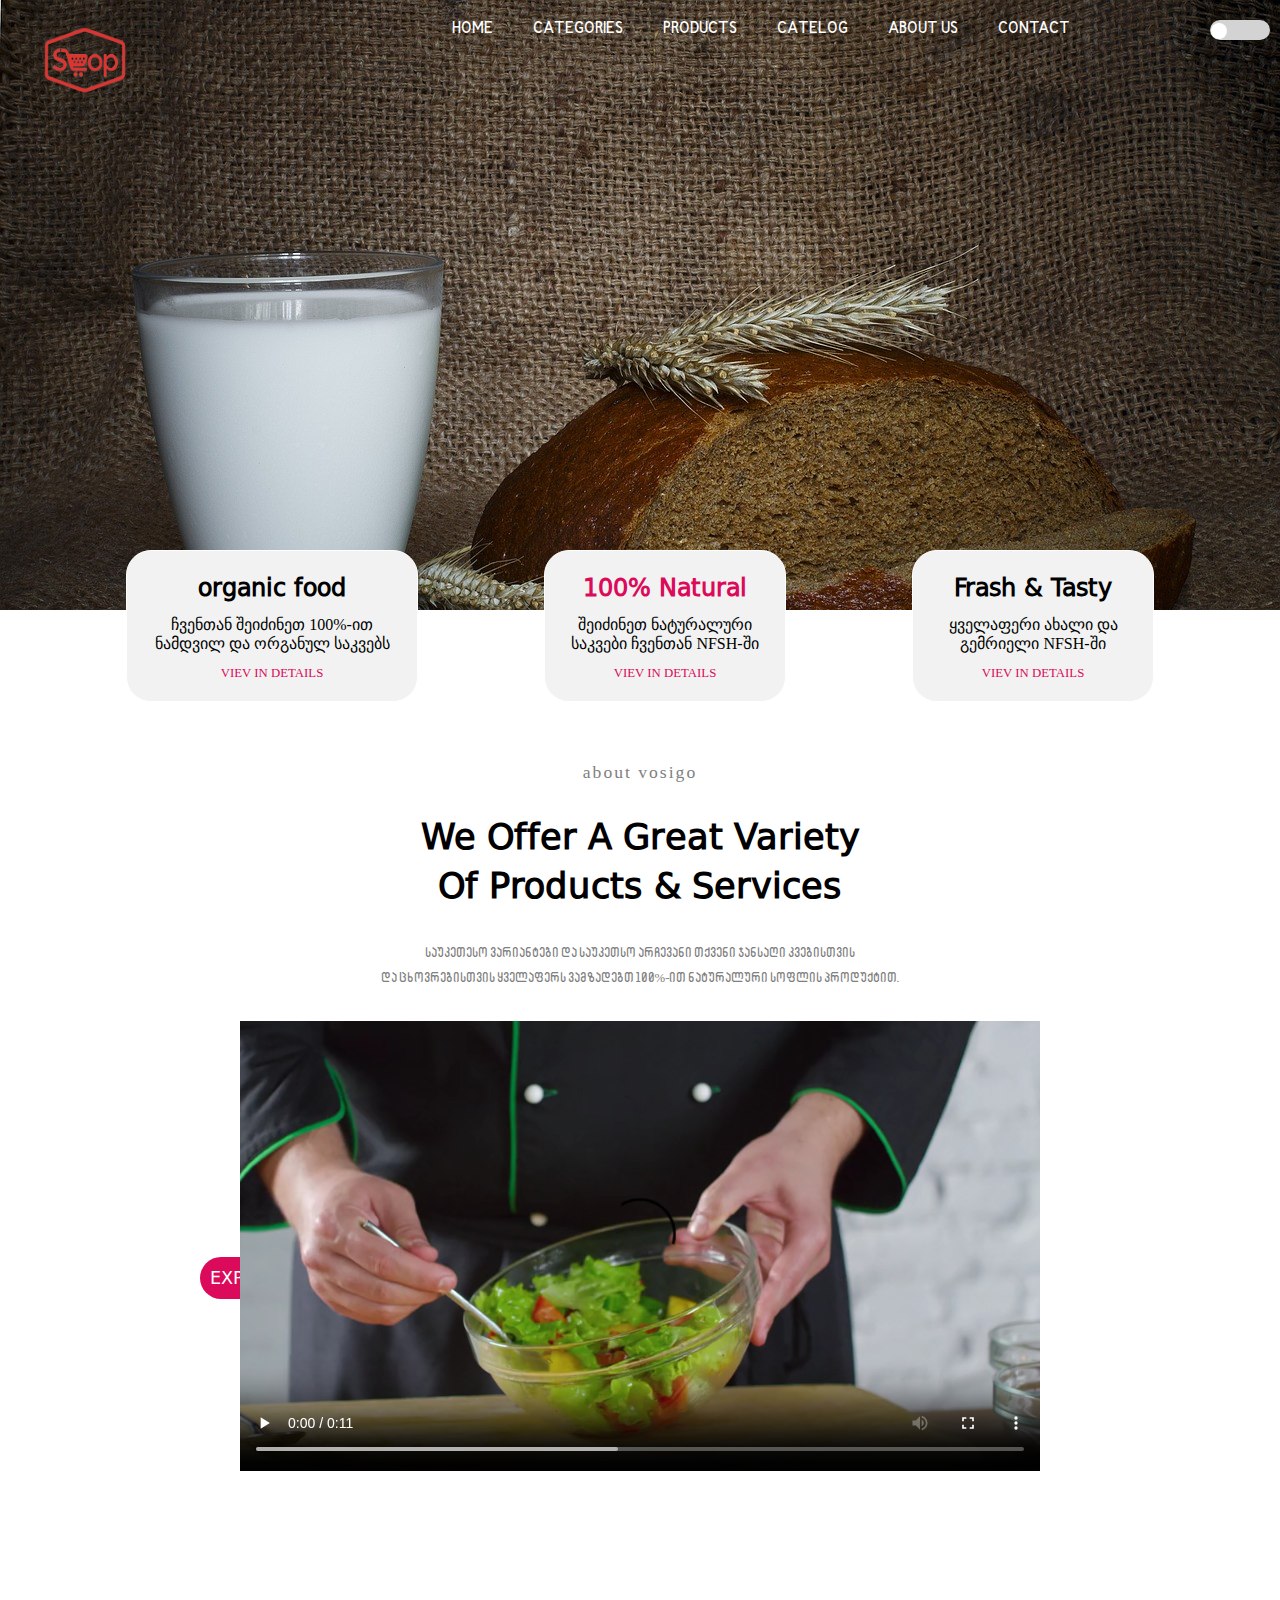
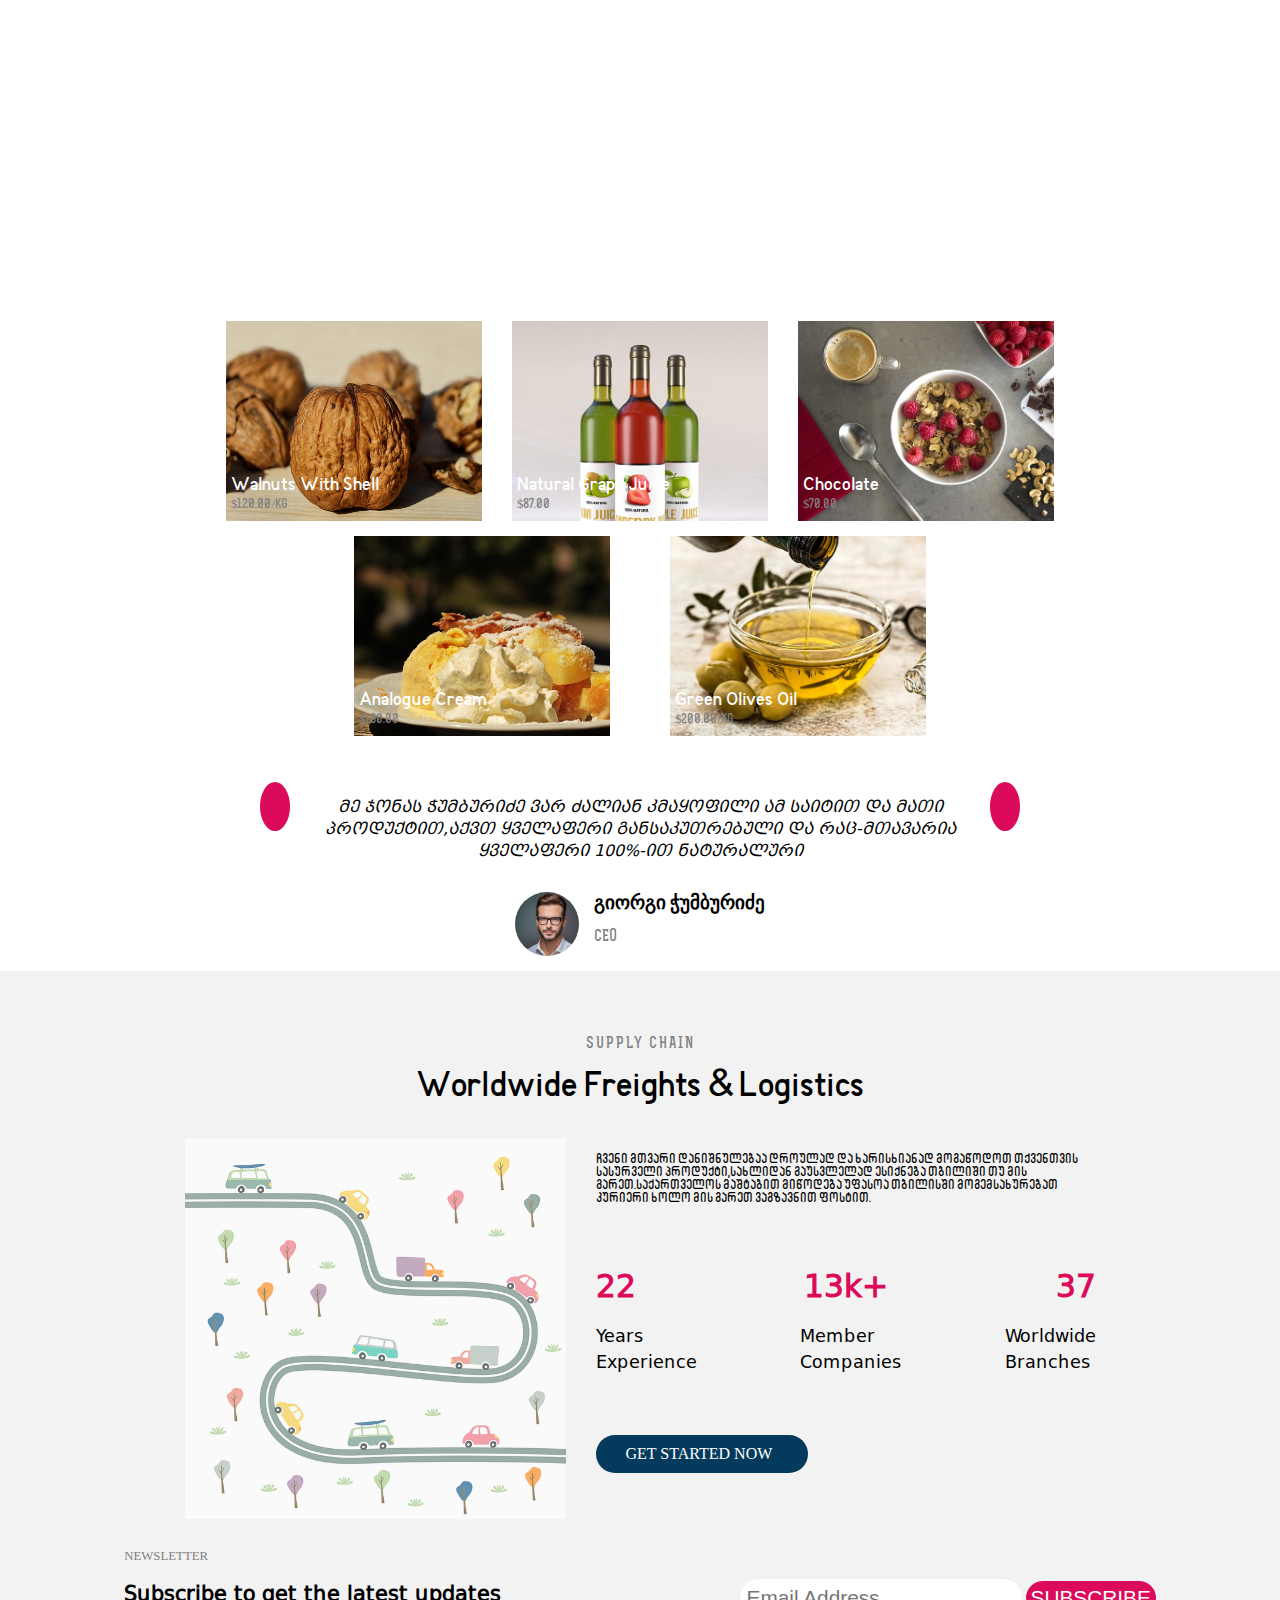
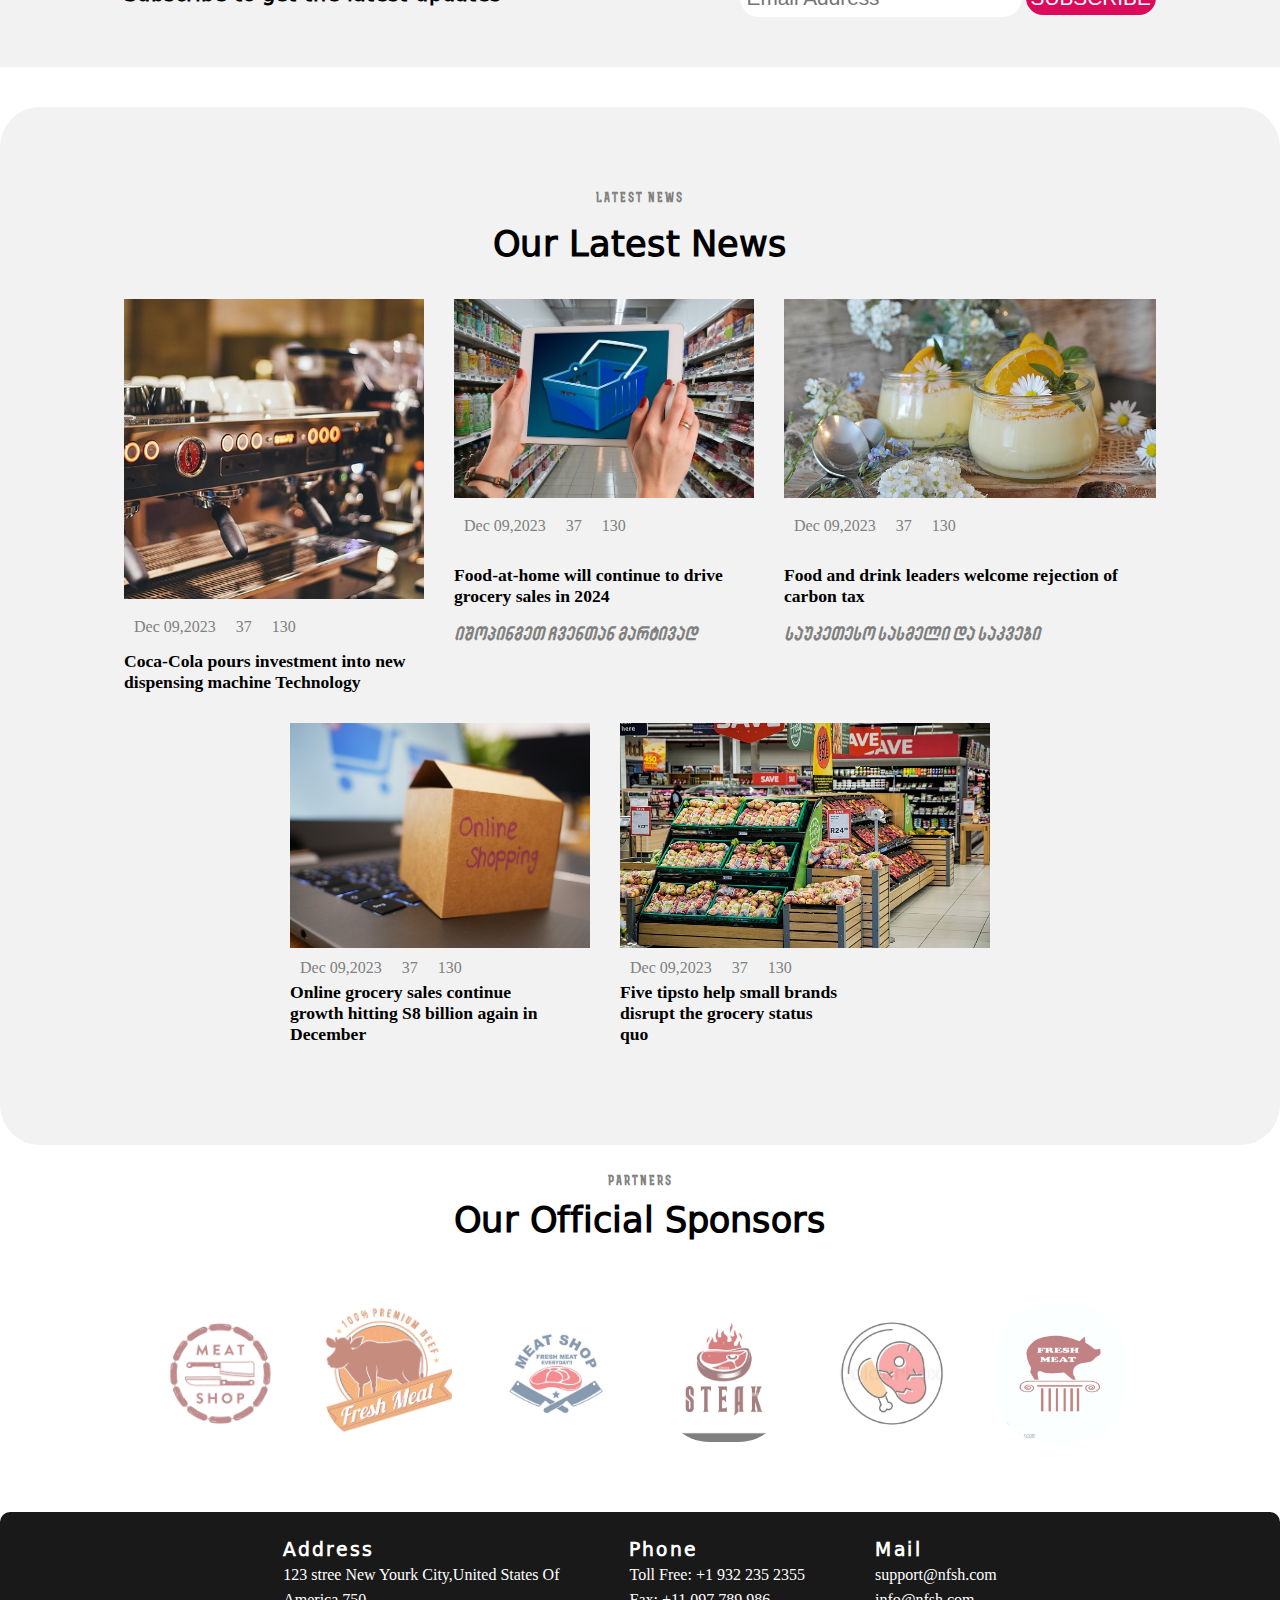
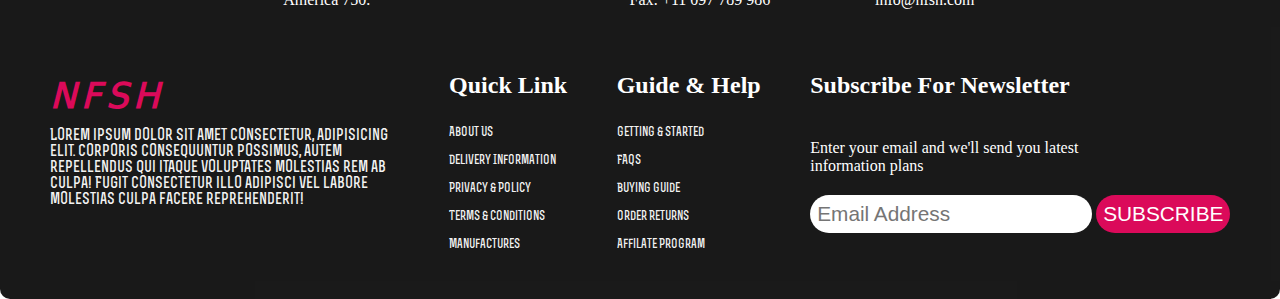
<file: Fruit shop/index.html>
<!DOCTYPE html>
<html lang="en">
<head>
    <meta charset="UTF-8">
    <meta name="viewport" content="width=device-width, initial-scale=1.0">
    <title>NFSH</title>
    <link rel="stylesheet" href="css/style.css">
    <link rel="icon" type="image/x-icon" href="../Fruit shop/photo/letter-n.png">
    <link rel="stylesheet" href="https://cdnjs.cloudflare.com/ajax/libs/font-awesome/6.5.1/css/all.min.css" integrity="sha512-DTOQO9RWCH3ppGqcWaEA1BIZOC6xxalwEsw9c2QQeAIftl+Vegovlnee1c9QX4TctnWMn13TZye+giMm8e2LwA==" crossorigin="anonymous" referrerpolicy="no-referrer" />
    <script src="js/app.js"></script>
</head>
<body>
   <div class="wrapper">
      <header class="d-header ">
         <h2 class="logo"><a href="#"><img src="../Fruit shop/photo/logo remove.png" alt=""></a></h2>
         <nav class="d-nav">
            <ul class="list">
               <li><a href="#">home</a></li>
               <li><a href="#categories">categories</a></li>
               <li><a href="#products">products</a></li>
               <li><a href="#catelog">catelog</a></li>
               <li><a href="#aboutus">about us</a></li>
               <li><a href="#contact">contact</a></li>
               <a href="#"><i class="fa-solid fa-magnifying-glass"></i></a>
               <a href="#"><i class="fa-regular fa-heart"></i></a>
               <a href="#"><i class="fa-regular fa-clipboard"></i></a>
               <div class="icon">
                    <div class="dark">
                       <input type="checkbox" id="dark-mode" class="input" />
                       <label for="dark-mode" class="label">
                         <div class="circle"></div>
                       </label>
                    </div>
            </div>
              </ul>
           </nav>
        </header>
        <article class="title">
              <p>Bring Tou The Best Services For You</p>
              <h2 class="pre-title">The Wordld's Leading Grocery providers.</h2>
              <p class="product-text">აღმოაჩინეთ თქვენთვის სასურველი პროდუქტი აქ,ჩვენთან ყველაფერი ნატურალური და ჯანსაღია,შეიძინეთ აქ და მიიღეთ სწორი არჩევანი</p>
           
           <div>
              <p class="more"><a href="#">explore our products</a></p>
           </div>
        </article>
     </div>
     <div class="food-information">
        <div class="organic-food">
           <h2>organic food</h2>
           <p>ჩვენთან შეიძინეთ 100%-ით ნამდვილ და ორგანულ საკვებს </p>
           <p><a href="dairy.html">VIEV IN DETAILS <i class="fa-solid fa-arrow-right"></i></a></p>
        </div>
        <div class="natural-food">
           <h2>100% Natural</h2>
           <p>შეიძინეთ ნატურალური საკვები ჩვენთან NFSH-ში</p>
           <p><a href="honey.html">VIEV IN DETAILS <i class="fa-solid fa-arrow-right"></i></a></p>
        </div>
        <div class="fresh-food">
           <h2>Frash & Tasty</h2>
           <p>ყველაფერი ახალი და გემრიელი NFSH-ში</p>
           <p><a href="dessert.html">VIEV IN DETAILS <i class="fa-solid fa-arrow-right"></i></a></p>
        </div>
     </div>
     <main class="d-main">
        <p class="main-pretitle">about vosigo</p>
        <h2 class="main-title">We Offer A Great Variety <br>Of Products & Services</h2>
        <p class="main-text">საუკეთესო ვარიანტები და საუკეთსო არჩევანი თქვენი ჯანსაღი კვებისთვის<br> და ცხოვრებისთვის ყველაფერს ვამზადებთ 100%-ით ნატურალური სოფლის პროდუქტით.</p>
     </main>
     <div class="video">
        <video width="800" controls>
           <source src="../Fruit shop/videos/video (540p).mp4" type="video/mp4">
           <source src="../Fruit shop/videos/video (540p).mp4" type="video/ogg">
        </video>
     </div>
     <div class="input">
        <section id="categories" class="d-section">
           <div class="categorie">
              <p class="section-pretitle">top categories</p>
              <h2 class="section-title">Healthy Life With Fresh Products</h2>
           </div>
           <p class="section-more"><a href="#">explore all categories</a></p>
        </section>
        <section class="d-section2" >
           <div class="drinks">
              <a href="drink.html"><i class="fa-solid fa-bottle-water"></i></a>
              <h3>Drinks & Beverages</h3>
              <p>4100 products</p>
           </div>
           <div class="cofe">
              <a href="cofe.html"><i class="fa-solid fa-mug-hot"></i></a>
              <h3>Tea & Cofee</h3>
              <p>320 products</p>
           </div>
           <div class="butter">
              <a href="oil.html"><i class="fa-solid fa-jug-detergent"></i></a>
              <h3>Oil & Butter</h3>
              <p>180 products</p>
           </div>
           <div class="bowl">
              <a href="cerals.html"><i class="fa-solid fa-bowl-food"></i></a>
              <h3>Baby Ceral & Oats</h3>
              <p>195 products</p>
           </div>
        </section>
        <section class="d-section3">
           <div class="honey">
              <a href="honey.html"><i class="fa-solid fa-kitchen-set"></i></a>
              <h3>Honey & Spreads</h3>
              <p>97 products</p>
           </div>
           <div class="baking">
              <a href="dessert.html"><i class="fa-solid fa-cookie"></i></a>
              <h3>Baking & Dessert</h3>
              <p>231 products</p>
           </div>
           <div class="dairy">
              <a href="dairy.html"><i class="fa-solid fa-wine-bottle"></i></a>
              <h3>Dairy Products</h3>
              <p>340 products</p>
           </div>
           <div class="juice">
              <a href="#"><i class="fa-solid fa-martini-glass"></i></a>
              <h3>100% Pure juice</h3>
              <p>470 products</p>
           </div>
        </section>
     </div>
     <div id="products" class="catalogs">
        <div class="nut">
           <i class="fa-solid fa-star"></i>
           <i class="fa-solid fa-star"></i>
           <i class="fa-solid fa-star"></i>
           <i class="fa-solid fa-star"></i>
           <i class="fa-solid fa-star"></i>
           <a href="#">
              <h3>Walnuts With Shell</h3>
           </a>
           <p>$120.00/kg</p>
        </div>
        <div class="juice">
           <i class="fa-solid fa-star"></i>
           <i class="fa-solid fa-star"></i>
           <i class="fa-solid fa-star"></i>
           <i class="fa-solid fa-star"></i>
           <i class="fa-solid fa-star"></i>
           <a href="#">
              <h3>Natural Grape Juice</h3>
           </a>
           <p>$87.00</p>
        </div>
        <div class="chocolate">
           <i class="fa-solid fa-star"></i>
           <i class="fa-solid fa-star"></i>
           <i class="fa-solid fa-star"></i>
           <i class="fa-solid fa-star"></i>
           <i class="fa-solid fa-star"></i>
           <a href="#">
              <h3>Chocolate</h3>
           </a>
           <p>$70.00</p>
        </div>
     </div>
     <div class="catalogs2">
        <div class="cream">
           <i class="fa-solid fa-star"></i>
           <i class="fa-solid fa-star"></i>
           <i class="fa-solid fa-star"></i>
           <i class="fa-solid fa-star"></i>
           <i class="fa-solid fa-star"></i>
           <a href="#">
              <h3>Analogue Cream</h3>
           </a>
           <p>$180.00</p>
        </div>
        <div class="oil">
           <i class="fa-solid fa-star"></i>
           <i class="fa-solid fa-star"></i>
           <i class="fa-solid fa-star"></i>
           <i class="fa-solid fa-star"></i>
           <i class="fa-solid fa-star"></i>
           <a href="#">
              <h3>Green Olives Oil</h3>
           </a>
           <p>$200.00/kg</p>
        </div>
     </div>
     <div class="people-opinion">
        <a href="#"><i class="fa-solid fa-angle-left"></i></a>
        <p>მე ჯონას ჭუმბურიძე ვარ ძალიან კმაყოფილი ამ საიტით და მათი პროდუქტით,აქვთ ყველაფერი განსაკუთრებული და რაც-მთავარია ყველაფერი 100%-ით ნატურალური </p>
        <a href="#"><i class="fa-solid fa-angle-right"></i></a>
     </div>
     <div class="id-card">
        <img src="../Fruit shop/photo/36fc05c2917141e4a16871784ef923e9.webp" alt="">
        <div>
           <h3>გიორგი ჭუმბურიძე</h3>
           <p>CEO</p>
        </div>
     </div>
     <div id="aboutus" class="wraper2">
        <div class="shipping">
           <p>supply chain</p>
           <h2>Worldwide Freights & Logistics</h2>
        </div>
        <div class="Transportation">
           <img src="../Fruit shop/photo/cars-5970663_640.png" alt="">
           <div class="information">
              <p class="shipping-text">ჩვენი მთვარი დანიშნულებაა დროულად და ხარისხიანად მოგაწოდოთ თქვენთვის სასურველი პროდუქტი,სახლიდან გაუსვლელად ესიქნება თბილიში თუ მის გარეთ.საქართველოს მაშტაბით მიწოდება უფასოა თბილისში მოგემსახურებათ კურიერი ხოლო მის გარეთ ვაგზავნით ფოსტით.</p>
              <div class="numb">
                 <h2>22</h2>
                 <h2>13k+</h2>
                 <h2>37</h2>
              </div>
              <div class="numb-information">
                 <p>Years <br> Experience</p>
                 <p>Member <br> Companies</p>
                 <p>Worldwide <br> Branches</p>
              </div>
              <div class="get-start">
                 <a href="#">
                    <p>get started now</p>
                 </a>
              </div>
           </div>
        </div>
        <div class="email">
           <div class="subscribe">
              <p>newsletter</p>
              <h2>Subscribe to get the latest updates</h2>
           </div>
           <div class="search">
              <input type="email" placeholder="Email Address">
              <button>SUBSCRIBE</button>
           </div>
        </div>
     </div>
     <div id="catelog" class="product-wrapper">
        <div class="product-date">
           <div class="headline">
              <h5>latest news</h5>
              <h2>Our Latest News</h2>
           </div>
           <div class="maker">
              <div class="cofe">
                 <div><img src="../Fruit shop/photo/coffee-1867659_640.jpg" alt=""></div>
                 <div class="like">
                    <i class="fa-solid fa-calendar-days"></i>
                    <p>Dec 09,2023</p>
                    <i class="fa-regular fa-comment"></i>
                    <p>37</p>
                    <i class="fa-regular fa-thumbs-up"></i>
                    <p>130</p>
                 </div>
                 <h2>Coca-Cola pours investment into new dispensing machine Technology</h2>
              </div>
              <div class="basket">
                 <div class="basket-wrapper">
                    <div><img src="../Fruit shop/photo/basket-3087406_640.jpg" alt=""></div>
                    <div class="like">
                       <i class="fa-solid fa-calendar-days"></i>
                       <p>Dec 09,2023</p>
                       <i class="fa-regular fa-comment"></i>
                       <p>37</p>
                       <i class="fa-regular fa-thumbs-up"></i>
                       <p>130</p>
                    </div>
                 </div>
                 <h2>Food-at-home will continue to drive grocery sales in 2024</h2>
                 <h4>იშოპინგეთ ჩვენთან მარტივად</h4>
              </div>
              <div class="milks">
                 <div class="basket-wrapper">
                    <div><img src="../Fruit shop/photo/milks-2341140_640.jpg" alt=""></div>
                    <div class="like">
                       <i class="fa-solid fa-calendar-days"></i>
                       <p>Dec 09,2023</p>
                       <i class="fa-regular fa-comment"></i>
                       <p>37</p>
                       <i class="fa-regular fa-thumbs-up"></i>
                       <p>130</p>
                    </div>
                 </div>
                 <h2>Food and drink leaders welcome rejection of carbon tax</h2>
                 <h4>საუკეთესო სასმელი და საკვები</h4>
              </div>
           </div>
           <div class="maker2">
              <div class="online-shopping">
                 <div><img src="../Fruit shop/photo/online-shopping-4532460_640.jpg" alt=""></div>
                 <div class="like">
                    <i class="fa-solid fa-calendar-days"></i>
                    <p>Dec 09,2023</p>
                    <i class="fa-regular fa-comment"></i>
                    <p>37</p>
                    <i class="fa-regular fa-thumbs-up"></i>
                    <p>130</p>
                 </div>
                 <h2>Online grocery sales continue growth hitting S8 billion again in December </h2>
              </div>
              <div class="market">
                 <img src="../Fruit shop/photo/grocery-1232944_640.jpg" alt="">
                 <div class="like">
                    <i class="fa-solid fa-calendar-days"></i>
                    <p>Dec 09,2023</p>
                    <i class="fa-regular fa-comment"></i>
                    <p>37</p>
                    <i class="fa-regular fa-thumbs-up"></i>
                    <p>130</p>
                 </div>
                 <h2>Five tipsto help small brands disrupt the grocery status quo</h2>
              </div>
           </div>
        </div>
     </div>
     <div class="partners-title">
        <h5>partners</h5>
        <h2>Our Official Sponsors</h2>
     </div>
     <div class="sponsors-icon">
        <img src="../Fruit shop/photo/beef1.gif" alt="">
        <img src="../Fruit shop/photo/beef2.avif" alt="">
        <img src="../Fruit shop/photo/beef3.jpg" alt="">
        <img src="../Fruit shop/photo/beef4.jpg" alt="">
        <img src="../Fruit shop/photo/beef5.jpg" alt="">
        <img src="../Fruit shop/photo/beef6.jpg" alt="">
     </div>
     <div class="up">
        <a href="#"><i class="fa-regular fa-circle-up"></i></a>
     </div>
     <footer id="contact" class="m-footer">
        <footer class="d-footer1">
           <div class="address">
              <i class="fa-solid fa-location-dot"></i>
              <h3>Address</h3>
              <p>123 stree New Yourk City,United States Of </p>
              <p>America 750.</p>
           </div>
           <div class="phone">
              <i class="fa-solid fa-phone-flip"></i>
              <h3>Phone</h3>
              <p>Toll Free: +1 932 235 2355</p>
              <p>Fax: +11 097 789 986 </p>
           </div>
           <div class="mail">
              <i class="fa-solid fa-envelope"></i>
              <h3>Mail</h3>
              <p>support@nfsh.com</p>
              <p>info@nfsh.com</p>
           </div>
        </footer>
        <footer class="d-footer2">
           <div class="nfsh">
              <a href="#">
                 <h2>nfsh</h2>
              </a>
              <p>Lorem ipsum dolor sit amet consectetur, adipisicing elit. Corporis consequuntur possimus, autem repellendus qui itaque voluptates molestias rem ab culpa! Fugit consectetur illo adipisci vel labore molestias culpa facere reprehenderit!</p>
              <a href="#"><i class="fa-brands fa-facebook-f"></i></a>
              <a href="#"><i class="fa-brands fa-twitter"></i></a>
              <a href="#"><i class="fa-brands fa-google-plus-g"></i></a>
              <a href="#"><i class="fa-brands fa-pinterest"></i></a>
              <a href="#"><i class="fa-brands fa-youtube"></i></a>
           </div>
           <div class="link">
              <h2>Quick Link</h2>
              <div class="down">
                 <a href="#">
                    <p>About Us</p>
                 </a>
                 <a href="#">
                    <p>Delivery Information</p>
                 </a>
                 <a href="#">
                    <p>Privacy & Policy</p>
                 </a>
                 <a href="#">
                    <p>Terms & Conditions</p>
                 </a>
                 <a href="#">
                    <p>Manufactures</p>
                 </a>
              </div>
           </div>
           <div class="help">
              <h2>Guide & Help</h2>
              <div class="down">
                 <a href="#">
                    <p>Getting & Started</p>
                 </a>
                 <a href="#">
                    <p>FAQs</p>
                 </a>
                 <a href="#">
                    <p>Buying Guide</p>
                 </a>
                 <a href="#">
                    <p>Order Returns</p>
                 </a>
                 <a href="#">
                    <p>Affilate Program</p>
                 </a>
              </div>
           </div>
           <div class="newsletter">
              <h2>Subscribe For Newsletter</h2>
              <p>Enter your email and we'll send you latest information plans</p>
              <input type="email" placeholder="Email Address">
              <button><a href="#">SUBSCRIBE</a></button>
           </div>
        </footer>
     </footer>
</body>
</html>
</file>
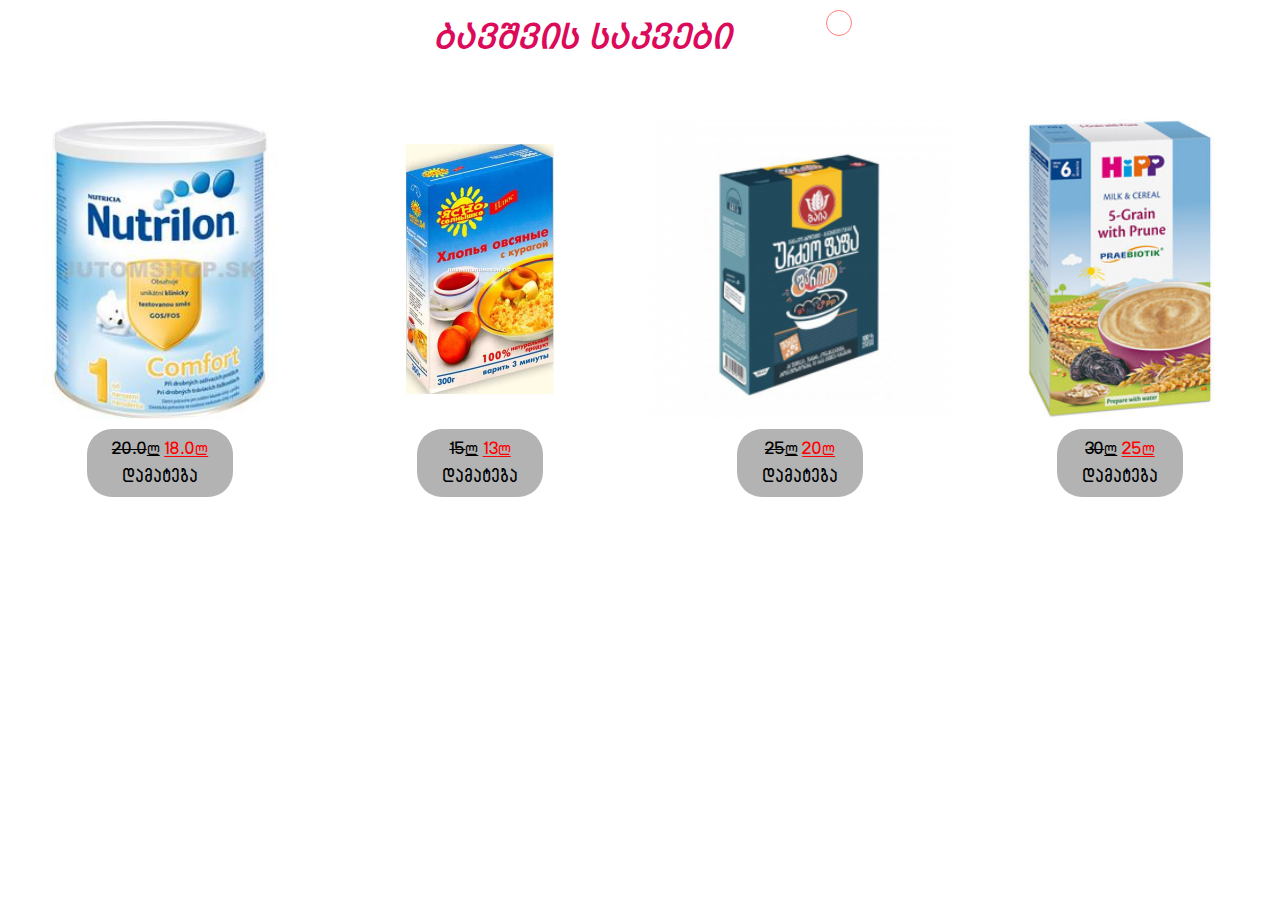
<file: Fruit shop/cerals.html>
<!DOCTYPE html>
<html lang="en">
   <head>
      <meta charset="UTF-8">
      <meta name="viewport" content="width=device-width, initial-scale=1.0">
      <link rel="stylesheet" href="css/ceral.css">
      <link rel="icon" type="image/x-icon" href="../Fruit shop/photo/letter-n.png">
      <link rel="stylesheet" href="https://cdnjs.cloudflare.com/ajax/libs/font-awesome/6.5.1/css/all.min.css" integrity="sha512-DTOQO9RWCH3ppGqcWaEA1BIZOC6xxalwEsw9c2QQeAIftl+Vegovlnee1c9QX4TctnWMn13TZye+giMm8e2LwA==" crossorigin="anonymous" referrerpolicy="no-referrer" />
      <title>NFSH</title>
   </head>
   <body>
      <header class="d-header">
         <h1 class="title">ბავშვის საკვები</h1>
         <a href="#"><i class="fa-solid fa-basket-shopping"></i></a>
      </header>
      <div class="drink-wrapper">
         <div class="wrapper">
            <div class="neskafe">
              <img src="../Fruit shop/photo/nutrilon.jpg" alt="">
            </div>
            <div class="price">
               <del>20.0<span>ლ</span></del>
               <ins>18.0<span>ლ</span></ins>
               <p><a href="#">დამატება</a></p>
            </div>
         </div>
         <div class="wrapper">
            <div class="jokey">
         <img src="../Fruit shop/photo/fafa.jpg" alt="">
            </div>
            <div class="price">
               <del>15<span>ლ</span></del>
               <ins>13<span>ლ</span></ins>
               <p><a href="#">დამატება</a></p>
            </div>
         </div>
         <div class="wrapper">
            <div class="jakofs">
                <img src="../Fruit shop/photo/urdzeo.jpg" alt="">
            </div>
            <div class="price">
               <del>25<span>ლ</span></del>
               <ins>20<span>ლ</span></ins>
               <p><a href="#">დამატება</a></p>
            </div>
         </div>
         <div class="wrapper">
            <div class="karte">
                <img src="../Fruit shop/photo/hipp].jpg" alt="">
            </div>
            <div class="price">
               <del>30<span>ლ</span></del>
               <ins>25<span>ლ</span></ins>
               <p><a href="#">დამატება</a></p>
            </div>
         </div>
      </div>
</file>
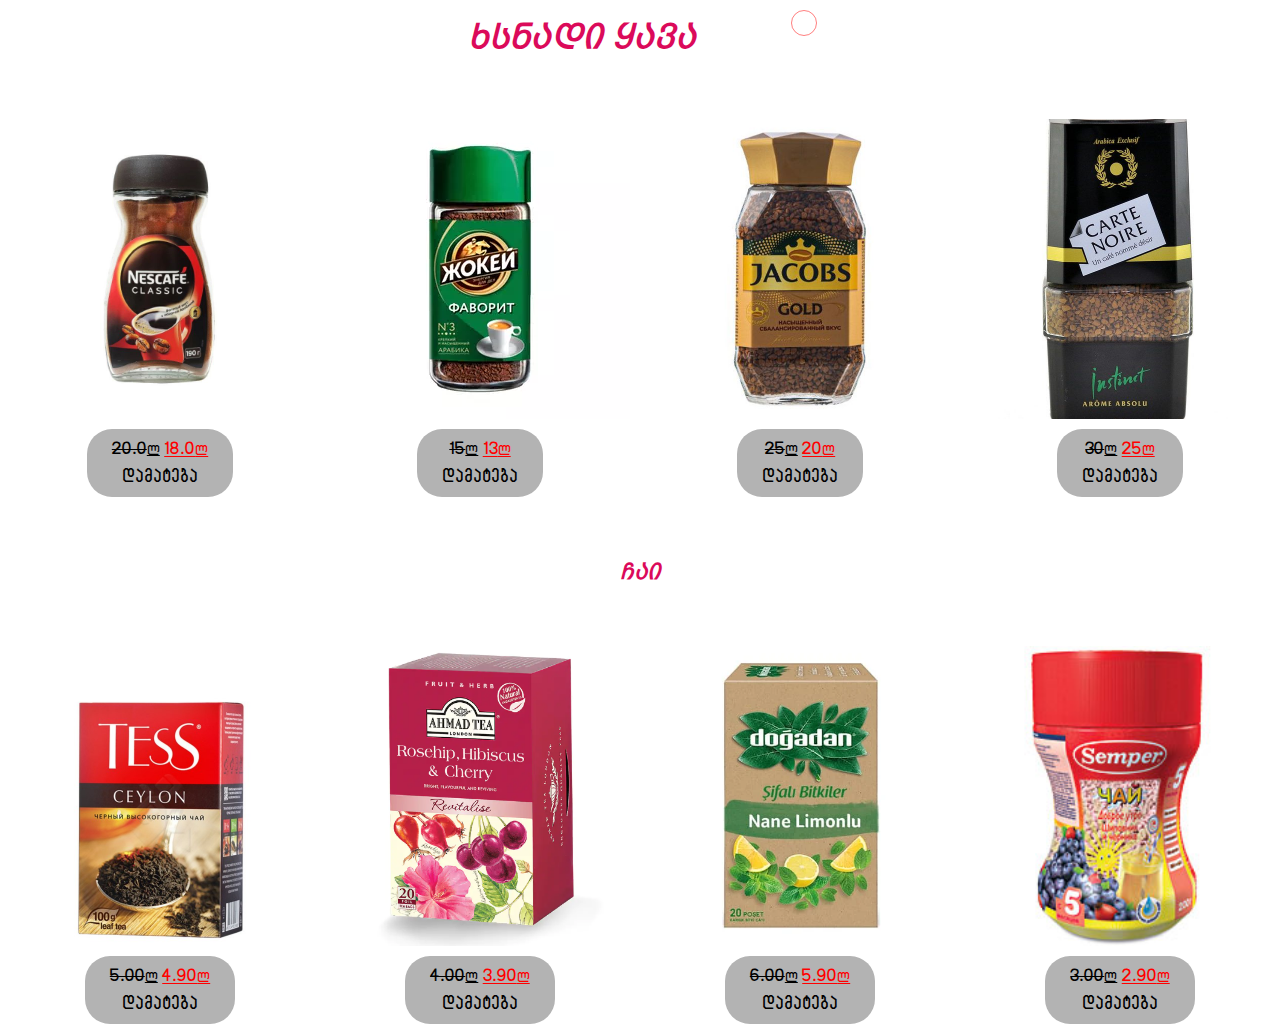
<file: Fruit shop/cofe.html>
<!DOCTYPE html>
<html lang="en">
   <head>
      <meta charset="UTF-8">
      <meta name="viewport" content="width=device-width, initial-scale=1.0">
      <link rel="stylesheet" href="css/cofe.css">
      <link rel="icon" type="image/x-icon" href="../Fruit shop/photo/letter-n.png">
      <link rel="stylesheet" href="https://cdnjs.cloudflare.com/ajax/libs/font-awesome/6.5.1/css/all.min.css" integrity="sha512-DTOQO9RWCH3ppGqcWaEA1BIZOC6xxalwEsw9c2QQeAIftl+Vegovlnee1c9QX4TctnWMn13TZye+giMm8e2LwA==" crossorigin="anonymous" referrerpolicy="no-referrer" />
      <title>NFSH</title>
   </head>
   <body>
      <header class="d-header">
         <h1 class="title">ხსნადი ყავა</h1>
         <a href="#"><i class="fa-solid fa-basket-shopping"></i></a>
      </header>
      <div class="drink-wrapper">
         <div class="wrapper">
            <div class="neskafe">
               <img src="../Fruit shop/photo/neskafe.jpg" alt="">
            </div>
            <div class="price">
               <del>20.0<span>ლ</span></del>
               <ins>18.0<span>ლ</span></ins>
               <p><a href="#">დამატება</a></p>
            </div>
         </div>
         <div class="wrapper">
            <div class="jokey">
             <img src="../Fruit shop/photo/jokey.webp" alt="">
            </div>
            <div class="price">
               <del>15<span>ლ</span></del>
               <ins>13<span>ლ</span></ins>
               <p><a href="#">დამატება</a></p>
            </div>
         </div>
         <div class="wrapper">
            <div class="jakofs">
               <img src="../Fruit shop/photo/jakofs.jpg" alt="">
            </div>
            <div class="price">
               <del>25<span>ლ</span></del>
               <ins>20<span>ლ</span></ins>
               <p><a href="#">დამატება</a></p>
            </div>
         </div>
         <div class="wrapper">
            <div class="karte">
               <img src="../Fruit shop/photo/karte.jpg" alt="">
            </div>
            <div class="price">
               <del>30<span>ლ</span></del>
               <ins>25<span>ლ</span></ins>
               <p><a href="#">დამატება</a></p>
            </div>
         </div>
      </div>
      <h3 class="tea-drink">ჩაი</h3>
      <div class="tea-wrapper">
         <div class="wrapper2">
            <div class="redbull">
                <img src="../Fruit shop/photo/shavi chai.jpg" alt="">
            </div>
            <div class="price2">
               <del>5.00<span>ლ</span></del>
               <ins>4.90<span>ლ</span></ins>
               <p><a href="#">დამატება</a></p>
            </div>
         </div>
         <div class="wrapper2">
            <div class="xl">
                <img src="../Fruit shop/photo/malina.png" alt="">
            </div>
            <div class="price2">
               <del>4.00<span>ლ</span></del>
               <ins>3.90<span>ლ</span></ins>
               <p><a href="#">დამატება</a></p>
            </div>
         </div>
         <div class="wraper2">
            <div class="monster">
                <img src="../Fruit shop/photo/pitna.webp" alt="">
            </div>
            <div class="price2">
               <del>6.00<span>ლ</span></del>
               <ins>5.90<span>ლ</span></ins>
               <p><a href="#">დამატება</a></p>
            </div>
         </div>
         <div class="wrapper2">
            <div class="kabisa">
                <img src="../Fruit shop/photo/askili.jpg" alt="">
            </div>
            <div class="price2">
               <del>3.00<span>ლ</span></del>
               <ins>2.90<span>ლ</span></ins>
               <p><a href="#">დამატება</a></p>
            </div>
         </div>
      </div>
         </div>
       </div>
</file>
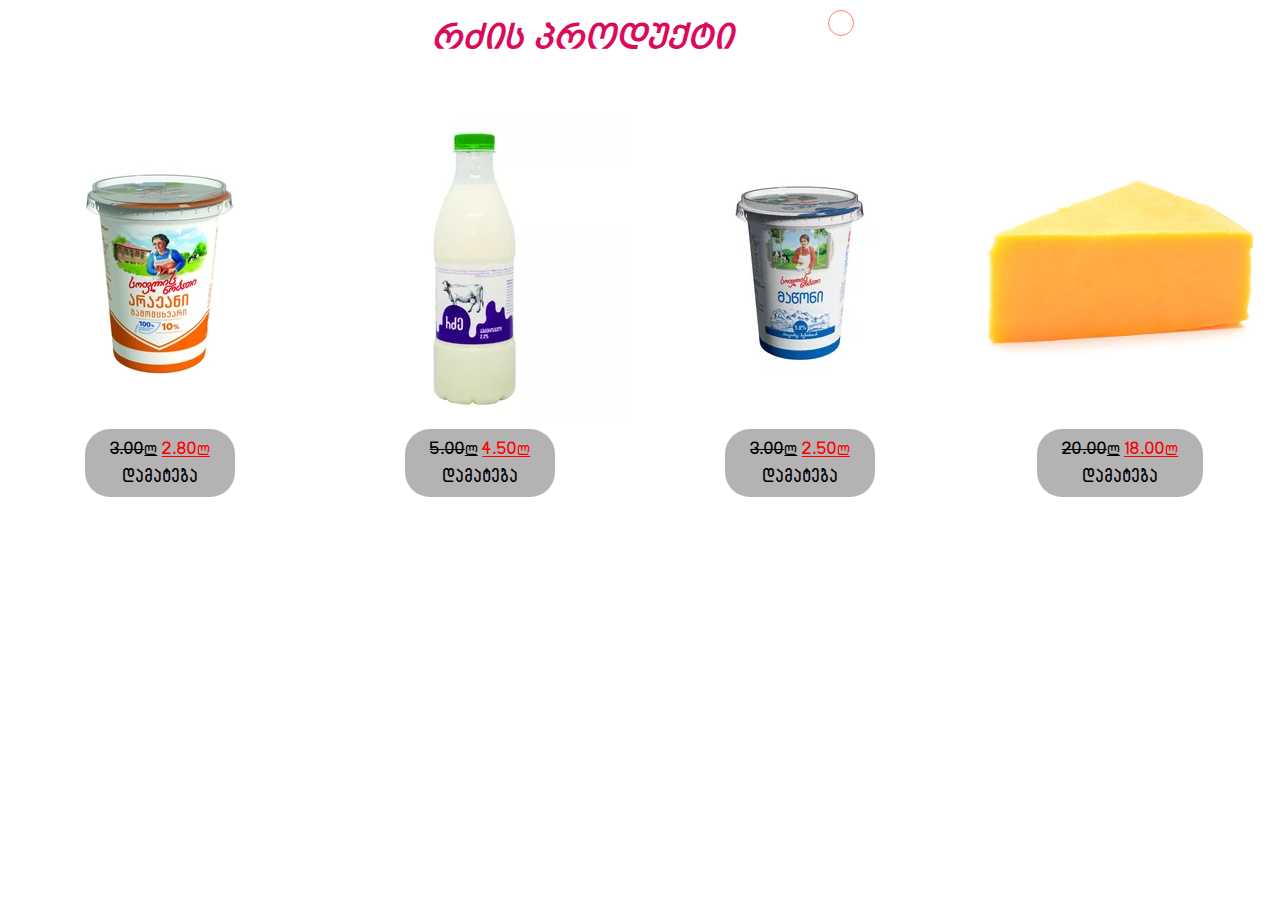
<file: Fruit shop/dairy.html>
<!DOCTYPE html>
<html lang="en">
   <head>
      <meta charset="UTF-8">
      <meta name="viewport" content="width=device-width, initial-scale=1.0">
      <link rel="stylesheet" href="css/dairy.css">
      <link rel="icon" type="image/x-icon" href="../Fruit shop/photo/letter-n.png">
      <link rel="stylesheet" href="https://cdnjs.cloudflare.com/ajax/libs/font-awesome/6.5.1/css/all.min.css" integrity="sha512-DTOQO9RWCH3ppGqcWaEA1BIZOC6xxalwEsw9c2QQeAIftl+Vegovlnee1c9QX4TctnWMn13TZye+giMm8e2LwA==" crossorigin="anonymous" referrerpolicy="no-referrer" />
      <title>NFSH</title>
   </head>
   <body>
      <header class="d-header">
         <h1 class="title">რძის პროდუქტი</h1>
         <a href="#"><i class="fa-solid fa-basket-shopping"></i></a>
      </header>
      <div class="drink-wrapper">
         <div class="wrapper">
            <div class="neskafe">
              <img src="../Fruit shop/photo/arajani.webp" alt="">
            </div>
            <div class="price">
               <del>3.00<span>ლ</span></del>
               <ins>2.80<span>ლ</span></ins>
               <p><a href="#">დამატება</a></p>
            </div>
         </div>
         <div class="wrapper">
            <div class="jokey">
         <img src="../Fruit shop/photo/rdze.webp" alt="">
            </div>
            <div class="price">
               <del>5.00<span>ლ</span></del>
               <ins>4.50<span>ლ</span></ins>
               <p><a href="#">დამატება</a></p>
            </div>
         </div>
         <div class="wrapper">
            <div class="jakofs">
                <img src="../Fruit shop/photo/mawoni.webp" alt="">
            </div>
            <div class="price">
               <del>3.00<span>ლ</span></del>
               <ins>2.50<span>ლ</span></ins>
               <p><a href="#">დამატება</a></p>
            </div>
         </div>
         <div class="wrapper">
            <div class="karte">
                <img src="../Fruit shop/photo/yveli.jpg" alt="">
            </div>
            <div class="price">
               <del>20.00<span>ლ</span></del>
               <ins>18.00<span>ლ</span></ins>
               <p><a href="#">დამატება</a></p>
            </div>
         </div>
      </div>
</file>
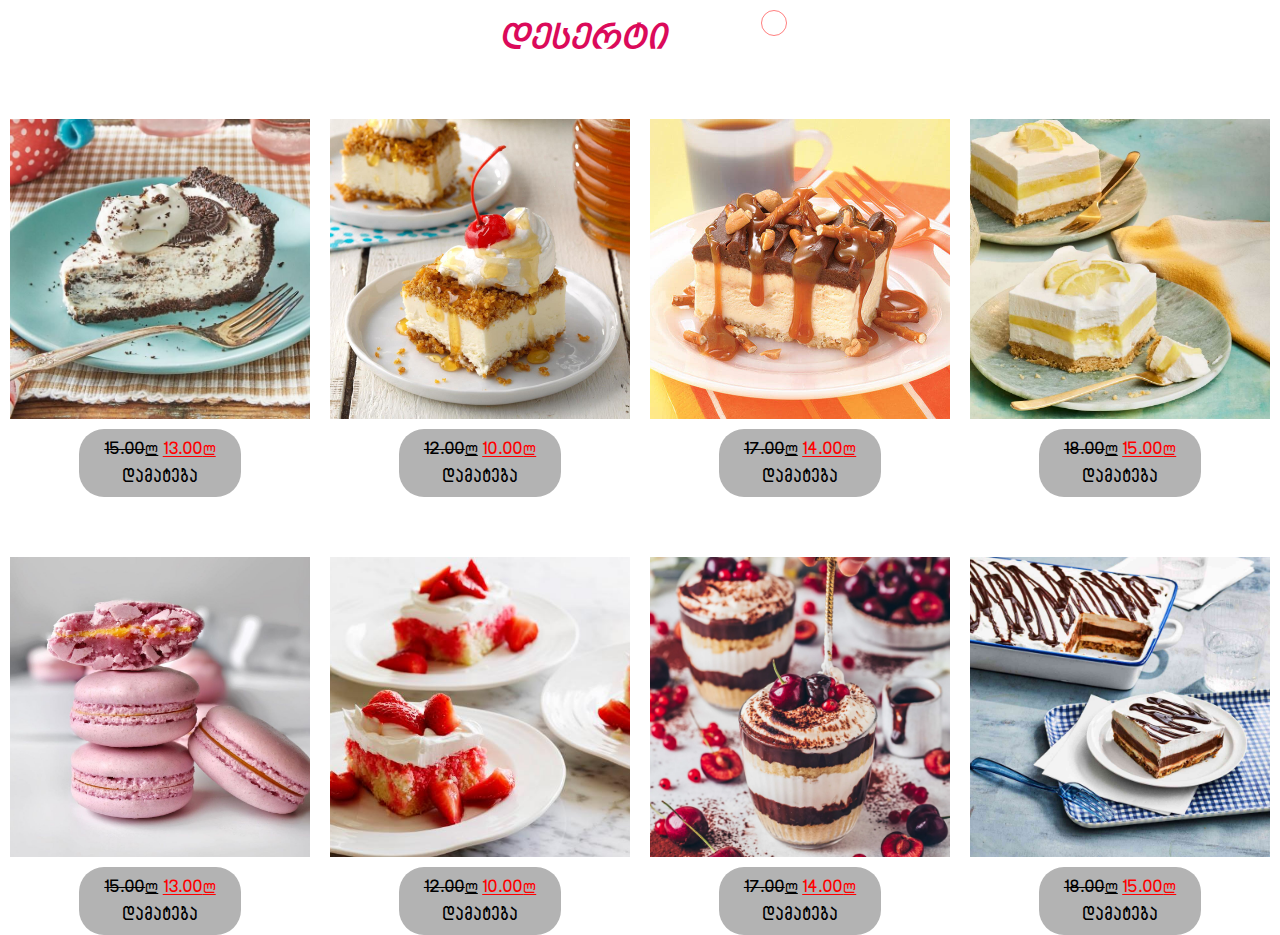
<file: Fruit shop/dessert.html>
<!DOCTYPE html>
<html lang="en">
   <head>
      <meta charset="UTF-8">
      <meta name="viewport" content="width=device-width, initial-scale=1.0">
      <link rel="stylesheet" href="css/dessert.css">
      <link rel="icon" type="image/x-icon" href="../Fruit shop/photo/letter-n.png">
      <link rel="stylesheet" href="https://cdnjs.cloudflare.com/ajax/libs/font-awesome/6.5.1/css/all.min.css" integrity="sha512-DTOQO9RWCH3ppGqcWaEA1BIZOC6xxalwEsw9c2QQeAIftl+Vegovlnee1c9QX4TctnWMn13TZye+giMm8e2LwA==" crossorigin="anonymous" referrerpolicy="no-referrer" />
      <title>NFSH</title>
   </head>
   <body>
      <header class="d-header">
         <h1 class="title">დესერტი</h1>
         <a href="#"><i class="fa-solid fa-basket-shopping"></i></a>
      </header>
      <div class="drink-wrapper">
         <div class="wrapper">
            <div class="desert">
         
               <img src="../Fruit shop/photo/desert.jpg" alt="">
            </div>
            <div class="price">
               <del>15.00<span>ლ</span></del>
               <ins>13.00<span>ლ</span></ins>
               <p><a href="#">დამატება</a></p>
            </div>
         </div>
         <div class="wrapper">
            <div class="dessert">

             <img src="../Fruit shop/photo/desert2.jpg" alt="">
            </div>
            <div class="price">
               <del>12.00<span>ლ</span></del>
               <ins>10.00<span>ლ</span></ins>
               <p><a href="#">დამატება</a></p>
            </div>
         </div>
         <div class="wrapper">
            <div class="dessert">
               <img src="../Fruit shop/photo/desert3.jpg" alt="">
            </div>
            <div class="price">
               <del>17.00<span>ლ</span></del>
               <ins>14.00<span>ლ</span></ins>
               <p><a href="#">დამატება</a></p>
            </div>
         </div>
         <div class="wrapper">
            <div class="dessert">
               <img src="../Fruit shop/photo/desert4.jpg" alt="">
            </div>
            <div class="price">
               <del>18.00<span>ლ</span></del>
               <ins>15.00<span>ლ</span></ins>
               <p><a href="#">დამატება</a></p>
            </div>
         </div>
      </div>
      <div class="drink-wrapper">
         <div class="wrapper">
            <div class="desert">
         
               <img src="../Fruit shop/photo/desert5.jpg" alt="">
            </div>
            <div class="price">
               <del>15.00<span>ლ</span></del>
               <ins>13.00<span>ლ</span></ins>
               <p><a href="#">დამატება</a></p>
            </div>
         </div>
         <div class="wrapper">
            <div class="dessert">

             <img src="../Fruit shop/photo/desert6.jpeg" alt="">
            </div>
            <div class="price">
               <del>12.00<span>ლ</span></del>
               <ins>10.00<span>ლ</span></ins>
               <p><a href="#">დამატება</a></p>
            </div>
         </div>
         <div class="wrapper">
            <div class="dessert">
               <img src="../Fruit shop/photo/desert7.webp" alt="">
            </div>
            <div class="price">
               <del>17.00<span>ლ</span></del>
               <ins>14.00<span>ლ</span></ins>
               <p><a href="#">დამატება</a></p>
            </div>
         </div>
         <div class="wrapper">
            <div class="dessert">
               <img src="../Fruit shop/photo/desert8.jpg" alt="">
            </div>
            <div class="price">
               <del>18.00<span>ლ</span></del>
               <ins>15.00<span>ლ</span></ins>
               <p><a href="#">დამატება</a></p>
            </div>
         </div>
      </div>
   </body>
</head>
</file>
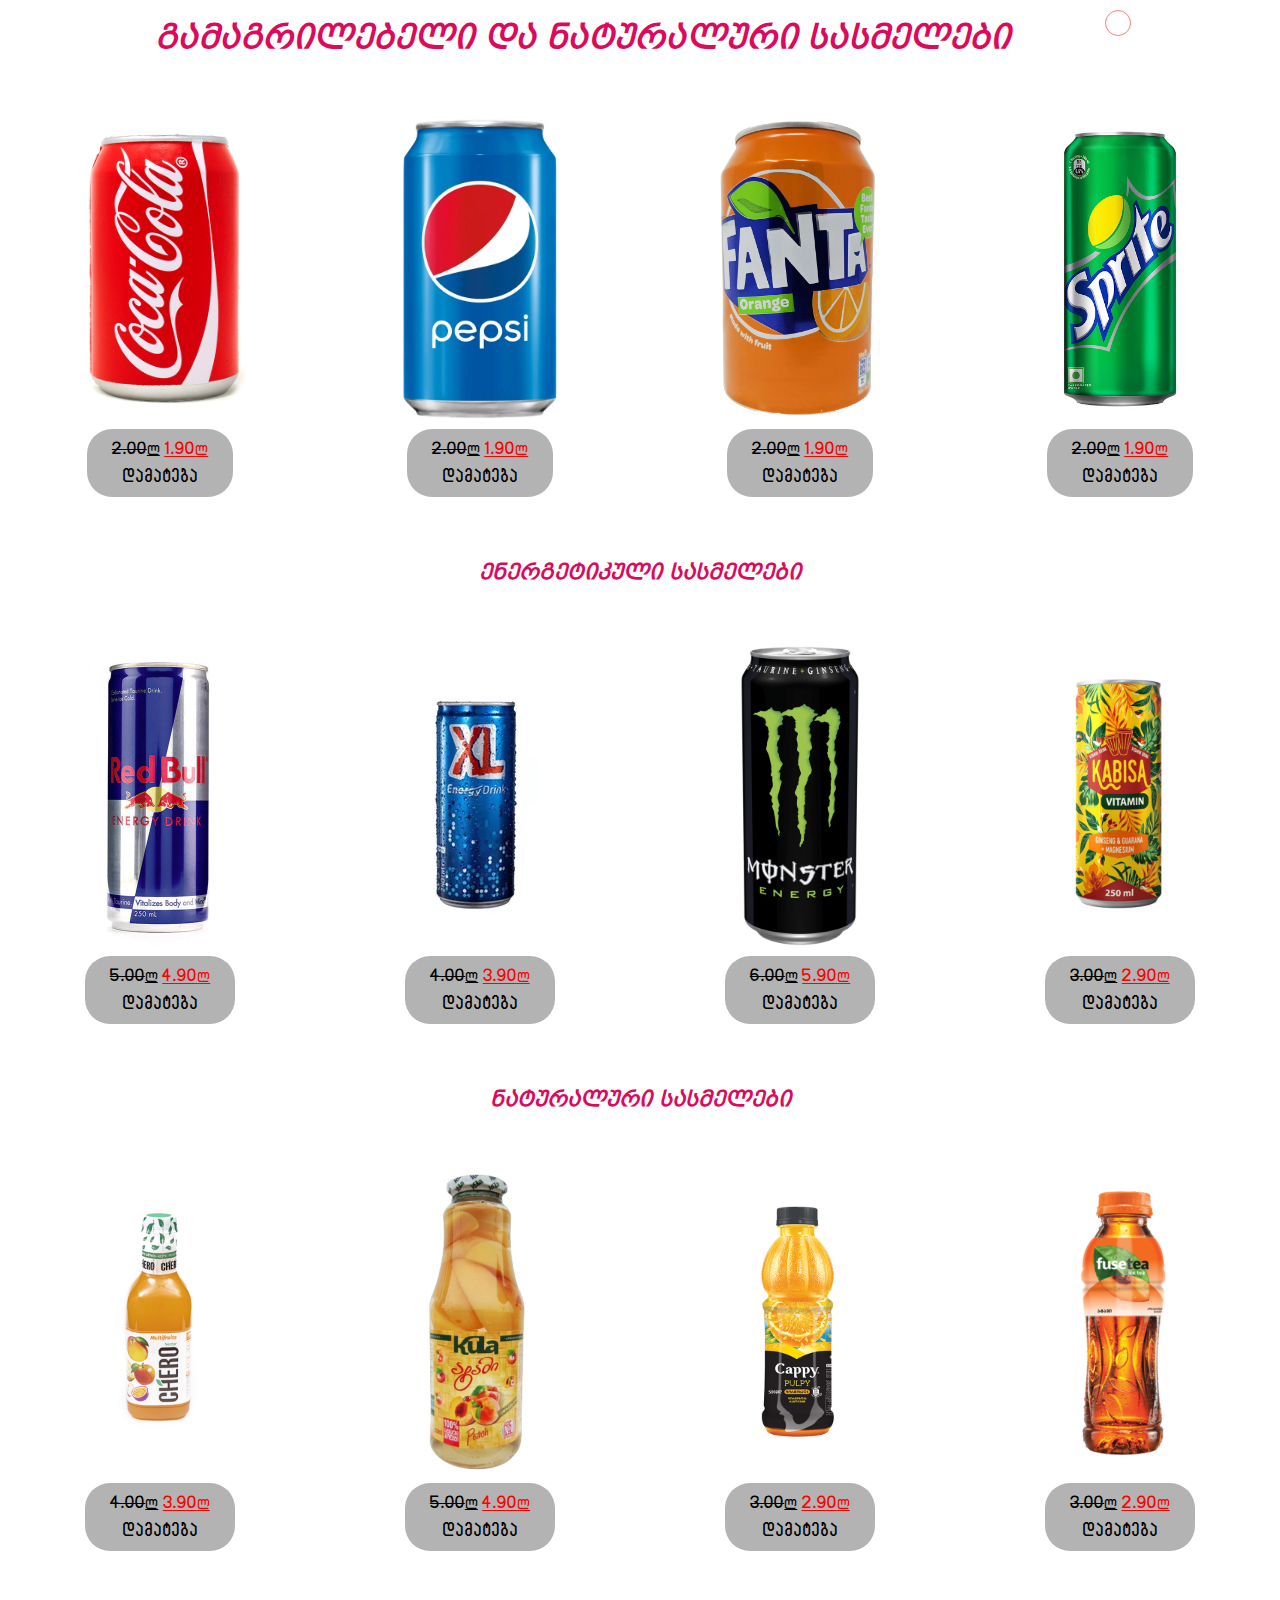
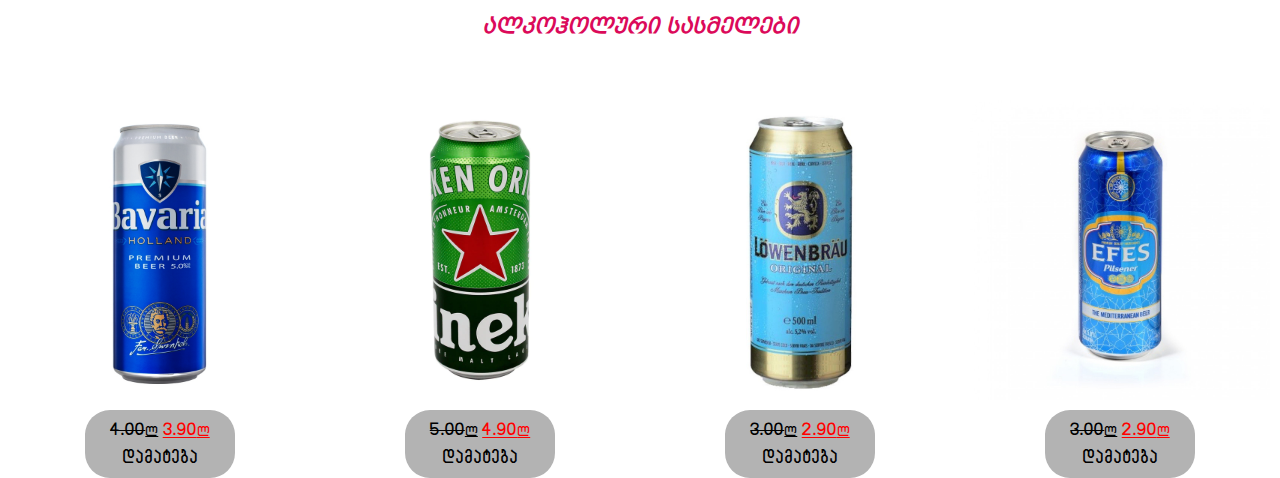
<file: Fruit shop/drink.html>
<!DOCTYPE html>
<html lang="en">
   <head>
      <meta charset="UTF-8">
      <meta name="viewport" content="width=device-width, initial-scale=1.0">
      <link rel="stylesheet" href="css/drink.css">
      <link rel="icon" type="image/x-icon" href="../Fruit shop/photo/letter-n.png">
      <link rel="stylesheet" href="https://cdnjs.cloudflare.com/ajax/libs/font-awesome/6.5.1/css/all.min.css" integrity="sha512-DTOQO9RWCH3ppGqcWaEA1BIZOC6xxalwEsw9c2QQeAIftl+Vegovlnee1c9QX4TctnWMn13TZye+giMm8e2LwA==" crossorigin="anonymous" referrerpolicy="no-referrer" />
      <title>NFSH</title>
   </head>
   <body>
      <header class="d-header">
         <h1 class="title">გამაგრილებელი და ნატურალური სასმელები</h1>
         <a href="#"><i class="fa-solid fa-basket-shopping"></i></a>
      </header>
      <div class="drink-wrapper">
         <div class="wrapper">
            <div class="cola">
               <img src="../Fruit shop/photo/cola.webp" alt="">
            </div>
            <div class="price">
               <del>2.00<span>ლ</span></del>
               <ins>1.90<span>ლ</span></ins>
               <p><a href="#">დამატება</a></p>
            </div>
         </div>
         <div class="wrapper">
            <div class="pepsi">
               <img src="../Fruit shop/photo/pepsi.webp" alt="">
            </div>
            <div class="price">
               <del>2.00<span>ლ</span></del>
               <ins>1.90<span>ლ</span></ins>
               <p><a href="#">დამატება</a></p>
            </div>
         </div>
         <div class="wrapper">
            <div class="fanta">
               <img src="../Fruit shop/photo/fanta.webp" alt="">
            </div>
            <div class="price">
               <del>2.00<span>ლ</span></del>
               <ins>1.90<span>ლ</span></ins>
               <p><a href="#">დამატება</a></p>
            </div>
         </div>
         <div class="wrapper">
            <div class="sprite">
               <img src="../Fruit shop/photo/sprite.jpg" alt="">
            </div>
            <div class="price">
               <del>2.00<span>ლ</span></del>
               <ins>1.90<span>ლ</span></ins>
               <p><a href="#">დამატება</a></p>
            </div>
         </div>
      </div>
      <h3 class="energy-drink">ენერგეტიკული სასმელები</h3>
      <div class="energy-wrapper">
         <div class="wrapper2">
            <div class="redbull">
               <img src="../Fruit shop/photo/redbul.webp" alt="">
            </div>
            <div class="price2">
               <del>5.00<span>ლ</span></del>
               <ins>4.90<span>ლ</span></ins>
               <p><a href="#">დამატება</a></p>
            </div>
         </div>
         <div class="wrapper2">
            <div class="xl">
               <img src="../Fruit shop/photo/xl.webp" alt="">
            </div>
            <div class="price2">
               <del>4.00<span>ლ</span></del>
               <ins>3.90<span>ლ</span></ins>
               <p><a href="#">დამატება</a></p>
            </div>
         </div>
         <div class="wraper2">
            <div class="monster">
               <img src="../Fruit shop/photo/monster.webp" alt="">
            </div>
            <div class="price2">
               <del>6.00<span>ლ</span></del>
               <ins>5.90<span>ლ</span></ins>
               <p><a href="#">დამატება</a></p>
            </div>
         </div>
         <div class="wrapper2">
            <div class="kabisa">
               <img src="../Fruit shop/photo/kabisa.png" alt="">
            </div>
            <div class="price2">
               <del>3.00<span>ლ</span></del>
               <ins>2.90<span>ლ</span></ins>
               <p><a href="#">დამატება</a></p>
            </div>
         </div>
      </div>
      <h3 class="natural-juice">ნატურალური სასმელები</h3>
      <div class="natural-wrapper">
         <div class="wrapper3">
            <div class="chero">
               <img src="../Fruit shop/photo/chero.png" alt="">
            </div>
            <div class="price3">
               <del>4.00<span>ლ</span></del>
               <ins>3.90<span>ლ</span></ins>
               <p><a href="#">დამატება</a></p>
            </div>
         </div>
         <div class="wrapper3">
            <div class="kula">
               <img src="../Fruit shop/photo/kula.webp" alt="">
            </div>
            <div class="price3">
               <del>5.00<span>ლ</span></del>
               <ins>4.90<span>ლ</span></ins>
               <p><a href="#">დამატება</a></p>
            </div>
         </div>
         <div class="wrapper3">
            <div class="cappy">
               <img src="../Fruit shop/photo/cappy.jpg" alt="">
            </div>
            <div class="price3">
               <del>3.00<span>ლ</span></del>
               <ins>2.90<span>ლ</span></ins>
               <p><a href="#">დამატება</a></p>
            </div>
         </div>
         <div class="wrapper3">
            <div class="fusetea">
               <img src="../Fruit shop/photo/fusetea.png" alt="">
            </div>
            <div class="price3">
               <del>3.00<span>ლ</span></del>
               <ins>2.90<span>ლ</span></ins>
               <p><a href="#">დამატება</a>
            </div>
         </div>
      </div>
      <h3 class="alcho-drink">ალკოჰოლური სასმელები</h3>
      <div class="alco-wrapper">
         <div class="wrapper4">
            <div class="bavaria">
               <img src="../Fruit shop/photo/bavaria.png" alt="">
            </div>
            <div class="price4">
               <del>4.00<span>ლ</span></del>
               <ins>3.90<span>ლ</span></ins>
               <p><a href="#">დამატება</a>
            </div>
         </div>
         <div class="wrapper4">
            <div class="heineken">
               <img src="../Fruit shop/photo/heineken.webp" alt="">
            </div>
            <div class="price4">
               <del>5.00<span>ლ</span></del>
               <ins>4.90<span>ლ</span></ins>
               <p><a href="#">დამატება</a>
            </div>
         </div>
         <div class="wrapper4">
            <div class="lowenbrau">
               <img src="../Fruit shop/photo/lowenbrau.jpg" alt="">
            </div>
            <div class="price4">
               <del>3.00<span>ლ</span></del>
               <ins>2.90<span>ლ</span></ins>
               <p><a href="#">დამატება</a>
            </div>
         </div>
         <div class="wrapper4">
            <div class="efes">
               <img src="../Fruit shop/photo/efes.jpg" alt="">
            </div>
            <div class="price4">
               <del>3.00<span>ლ</span></del>
               <ins>2.90<span>ლ</span></ins>
               <p><a href="#">დამატება</a>
            </div>
         </div>
      </div>
   </body>
</html>
</file>
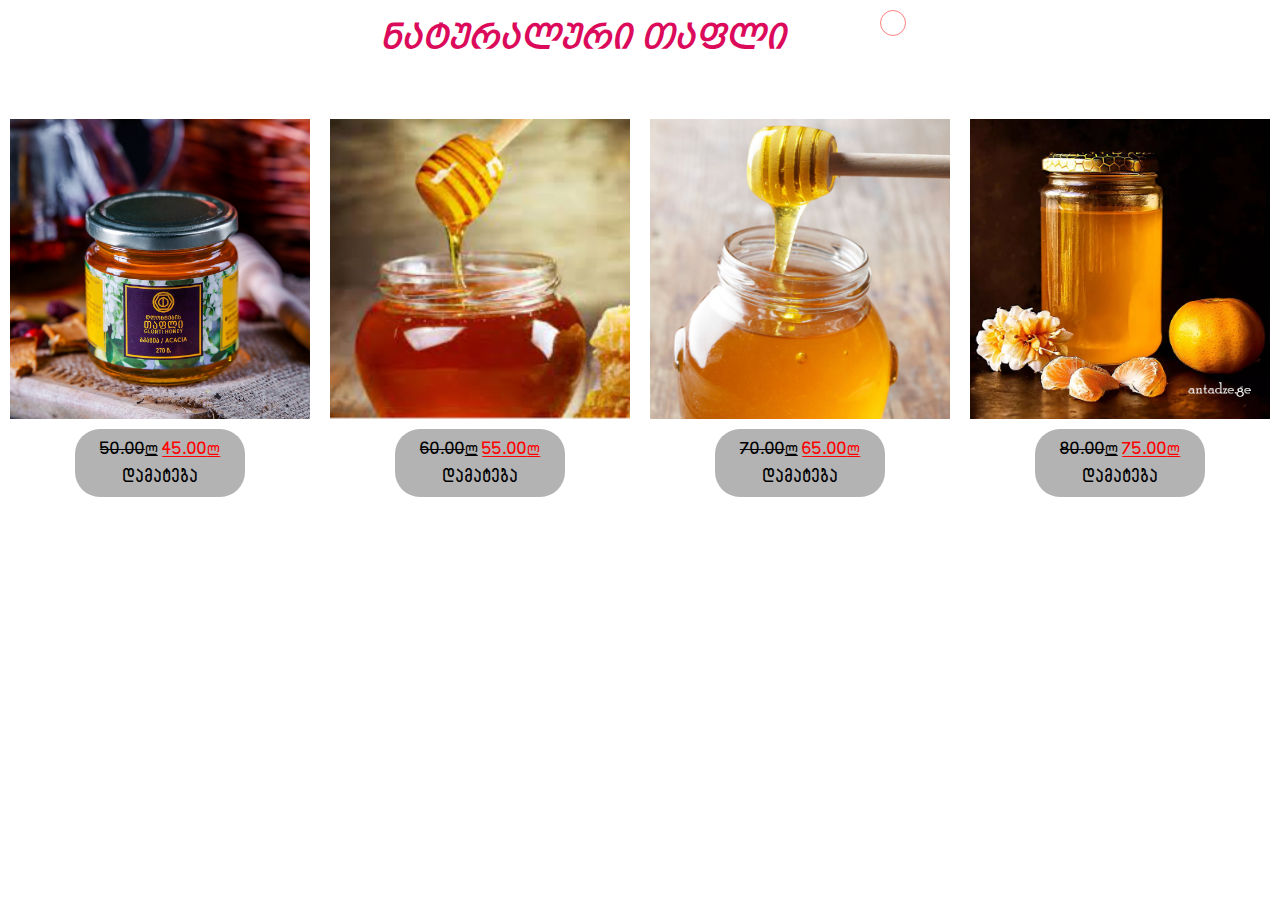
<file: Fruit shop/honey.html>
<!DOCTYPE html>
<html lang="en">
   <head>
      <meta charset="UTF-8">
      <meta name="viewport" content="width=device-width, initial-scale=1.0">
      <link rel="stylesheet" href="css/honey.css">
      <link rel="icon" type="image/x-icon" href="../Fruit shop/photo/letter-n.png">
      <link rel="stylesheet" href="https://cdnjs.cloudflare.com/ajax/libs/font-awesome/6.5.1/css/all.min.css" integrity="sha512-DTOQO9RWCH3ppGqcWaEA1BIZOC6xxalwEsw9c2QQeAIftl+Vegovlnee1c9QX4TctnWMn13TZye+giMm8e2LwA==" crossorigin="anonymous" referrerpolicy="no-referrer" />
      <title>NFSH</title>
   </head>
   <body>
      <header class="d-header">
         <h1 class="title">ნატურალური თაფლი</h1>
         <a href="#"><i class="fa-solid fa-basket-shopping"></i></a>
      </header>
      <div class="drink-wrapper">
         <div class="wrapper">
            <div class="tafli">
         
               <img src="../Fruit shop/photo/tafli.jpg" alt="">
            </div>
            <div class="price">
               <del>50.00<span>ლ</span></del>
               <ins>45.00<span>ლ</span></ins>
               <p><a href="#">დამატება</a></p>
            </div>
         </div>
         <div class="wrapper">
            <div class="tafli">

             <img src="../Fruit shop/photo/tafli2.jpg" alt="">
            </div>
            <div class="price">
               <del>60.00<span>ლ</span></del>
               <ins>55.00<span>ლ</span></ins>
               <p><a href="#">დამატება</a></p>
            </div>
         </div>
         <div class="wrapper">
            <div class="tafli">
               <img src="../Fruit shop/photo/tafli3.jpg" alt="">
            </div>
            <div class="price">
               <del>70.00<span>ლ</span></del>
               <ins>65.00<span>ლ</span></ins>
               <p><a href="#">დამატება</a></p>
            </div>
         </div>
         <div class="wrapper">
            <div class="tafli">
               <img src="../Fruit shop/photo/tafli4.jpg" alt="">
            </div>
            <div class="price">
               <del>80.00<span>ლ</span></del>
               <ins>75.00<span>ლ</span></ins>
               <p><a href="#">დამატება</a></p>
            </div>
         </div>
      </div>
   </body>
</head>
</file>
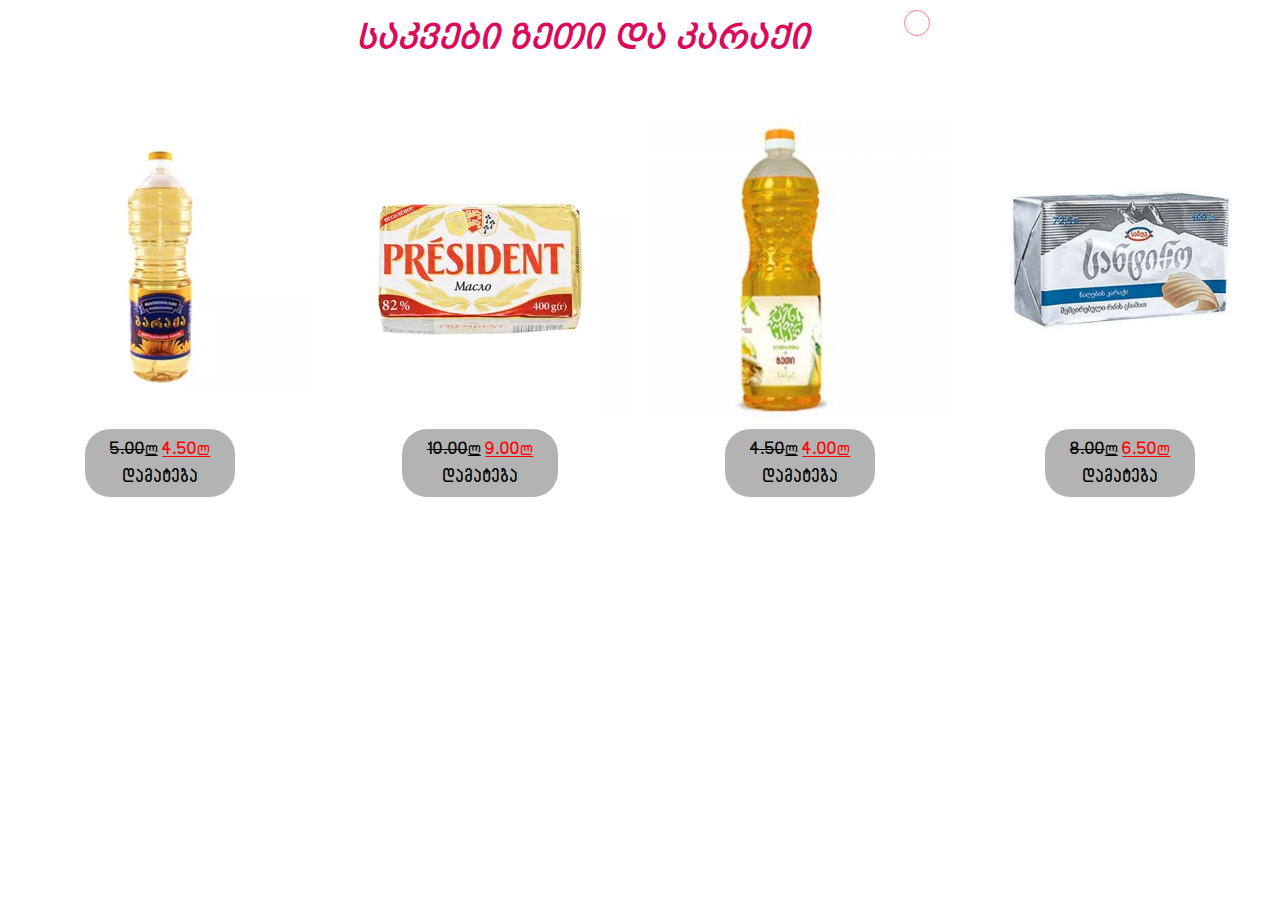
<file: Fruit shop/oil.html>
<!DOCTYPE html>
<html lang="en">
   <head>
      <meta charset="UTF-8">
      <meta name="viewport" content="width=device-width, initial-scale=1.0">
      <link rel="stylesheet" href="css/oil.css">
      <link rel="icon" type="image/x-icon" href="../Fruit shop/photo/letter-n.png">
      <link rel="stylesheet" href="https://cdnjs.cloudflare.com/ajax/libs/font-awesome/6.5.1/css/all.min.css" integrity="sha512-DTOQO9RWCH3ppGqcWaEA1BIZOC6xxalwEsw9c2QQeAIftl+Vegovlnee1c9QX4TctnWMn13TZye+giMm8e2LwA==" crossorigin="anonymous" referrerpolicy="no-referrer" />
      <title>NFSH</title>
   </head>
   <body>
      <header class="d-header">
         <h1 class="title">საკვები ზეთი და კარაქი</h1>
         <a href="#"><i class="fa-solid fa-basket-shopping"></i></a>
      </header>
      <div class="drink-wrapper">
         <div class="wrapper">
            <div class="baraqaoil">
         
               <img src="../Fruit shop/photo/baraqa.webp" alt="">
            </div>
            <div class="price">
               <del>5.00<span>ლ</span></del>
               <ins>4.50<span>ლ</span></ins>
               <p><a href="#">დამატება</a></p>
            </div>
         </div>
         <div class="wrapper">
            <div class="prezident">

             <img src="../Fruit shop/photo/prezident.webp" alt="">
            </div>
            <div class="price">
               <del>10.00<span>ლ</span></del>
               <ins>9.00<span>ლ</span></ins>
               <p><a href="#">დამატება</a></p>
            </div>
         </div>
         <div class="wrapper">
            <div class="chvenisufra">
               <img src="../Fruit shop/photo/chveni sufra.jpg" alt="">
            </div>
            <div class="price">
               <del>4.50<span>ლ</span></del>
               <ins>4.00<span>ლ</span></ins>
               <p><a href="#">დამატება</a></p>
            </div>
         </div>
         <div class="wrapper">
            <div class="santino">
               <img src="../Fruit shop/photo/santino.jpg" alt="">
            </div>
            <div class="price">
               <del>8.00<span>ლ</span></del>
               <ins>6.50<span>ლ</span></ins>
               <p><a href="#">დამატება</a></p>
            </div>
         </div>
      </div>
   </body>
</head>
</file>
<file: Fruit shop/css/style.css>
/* ცვლადები */
:root{
    /* ფერები */
    --c-white:hsl(0,0%,100%);
    --c-black:hsl(0,0%,0%);
    --c-green:hsl(145, 63%, 49%);
    --c-pink:hsl(337, 91%, 45%);
    --c-hover:hsl(0,0%,70%);
    --c-grey:hsl(0,0%,95%);
    --c-bold-grey:hsl(0,0%,50%);
    --c-blue:hsl(203, 92%, 19%);
    /* ფერები დამთავრდა */
    /* ფონტის ზომა */
    --fs-small:.8rem;
    --fs-more:1.3rem;
    --fs-alot:2.2rem;
    --fs-normal:1.1rem;
    --fs-big:3rem;
    /* ფონტის ზომის დასასრული */
    /* გარე სივრცე */
    --mrgn-mrlittle:15px;
   --mrgn-little:30px;
   --mrgn-average:60px;
   --mrgn-more:100px;
   /* გარე სივრცის დასასრული */
    /* შიდა სივრცე */
    --pdng-little:20px;
    --pdng-big:135px;
    /* შიდა სივრცის დასასრული */
/* ცვლადების დასასრული */
}
/* საერთო */
*{
    box-sizing: border-box;
}
li{
    list-style-type: none;
}
a{
    text-decoration: none;
}
body, h1, h2, h3, h4,h5, ul, li, p, i{
    margin: 0;
    padding: 0;
}
html{
    scroll-behavior: smooth;
}
@font-face {
    font-family:'BPG Nino';
    src: url(../font/bpg_nino_mtavruli_bold.ttf);
}
@font-face {
        font-family:'BPG mrgvlovani' ;
        src: url(../font/bpg_mrgvlovani_caps_2010.ttf);
}
@font-face {
    font-family: 'alk-rex-bold';
    src: url(../font/alk-rex-bold.otf);
}
/* საერთოს დასასრული */
.wrapper{
    background-image: url(../photo/food-1067649_1280.jpg);
    height: 610px;
    background-size: cover;
}
.d-header{
    display:flex ;
    justify-content: space-between;
    padding-top: var(--pdng-little);
}
.d-nav .list{
    display: flex;
    text-transform: uppercase;
    text-align: center;
    gap: 40px;
    font-family:'BPG Nino' ;
    flex-wrap: wrap;
}
.d-nav a:hover{
    color:var(--c-pink);
    text-decoration-line: underline;
    transition: 1s;
    transform: rotate(5deg) translateX(15%); 
}
.d-nav .list li:hover{
    transform: rotate(5deg) translateX(15%);
    transition: 1s;
}
 .d-header .logo a{
    margin-left: var(--mrgn-mrlittle);
    padding-bottom: 20px;
}
.logo img{
    width: 140px;
    height: 80px;
}
.d-nav a{
    color: var(--c-white);
}
.d-nav .icon{
    display: flex;
    gap: 40px;
    margin-right: var(--mrgn-little);
}
.dark {
    margin: 0;
    display: flex;
    justify-content: center;
    height: 100vh;
    /* align-items: center; */
    transition: .4s;
  }
  
  .input {
    visibility: hidden;
  }
  
  .label {
    position: absolute;
    width: 60px;
    height: 20px;
    background-color: lightgray;
    border-radius: 20px;
    cursor: pointer;
  }
  
  .circle {
    width: 16px;
    background-color: white;
    height: 16px;
    border-radius: 50%;
    top: 3px;
    position: absolute;
    left: 1px;
    animation: toggleOff 0.4s linear forwards;
  }
  
  .input:checked + .label {
    background-color: white;
  }
  
  .input:checked + .label .circle {
    animation: toggleOn 0.4s linear forwards;
    background-color: black;
  }
  
  @keyframes toggleOn {
    0% {
      transform: translateX(0);
    }
    100% {
      transform: translateX(40px);
    }
  }
  
  @keyframes toggleOff {
    0% {
      transform: translateX(40px);
    }
    100% {
      transform: translateX(0);
    }
  }
.title{
    display: flex;
    flex-direction: column;
    margin-top: 110px; 
   margin-inline: 200px;
}
.title p{
    margin-bottom: 30px;
    font-size: var(--fs-normal);
    font-family: 'BPG mrgvlovani';
    color: var(--c-white);
}
.title .pre-title{
    color: var(--c-white);
    margin-bottom: 20px;
    width: 400px;
    font-size: var(--fs-alot);
    font-family: 'BPG Nino';
  
}
.title .product-text{
    width: 350px;
    font-size: var(--fs-small);
    font-family: 'alk-rex-bold';
    color: var(--c-white);

}
.title .more{
    background-color: var(--c-pink);
    padding: 8px;
    border-radius: 50px;
    width: 250px;
    text-align: center;
}
.title .more a{
    color: var(--c-white);
    text-transform: uppercase;
}
.title .more a:hover{
    color: var(--c-hover);
    transition: .5s;
}
.food-information{
    display: flex;
    justify-content: space-evenly;
    text-align: center;
    flex-wrap: wrap;
    margin-top: -60px;
}
.food-information h2{
    font-family: 'BPG mrgvlovani';
}
.organic-food{
    border: 1px solid var(--c-white);
    background-color: var(--c-grey);
    padding: var(--pdng-little);
    border-radius: 25px;
}
.organic-food p{
 width: 250px;
 margin-top: 10px;
}
.natural-food{
    border: 1px solid var(--c-white);
    background-color: var(--c-grey);
    padding: var(--pdng-little);
    border-radius: 25px;
}
.natural-food p{
    width: 200px;
    margin-top: 10px;
}
.natural-food h2{
    color: var(--c-pink);
    font-family: 'BPG mrgvlovani';
}
.fresh-food{
    border: 1px solid var(--c-white);
    background-color: var(--c-grey);
    padding: var(--pdng-little);
    border-radius: 25px;
}
.fresh-food p{
    width: 200px;
    margin-top: 10px;
}
.food-information a{
    color: var(--c-pink);
    font-size: var(--fs-small);
}
.d-main{
    display: flex;
    flex-direction: column;
    justify-content: center;
    text-align: center;
    margin-top: var(--mrgn-average);
}
.d-main .main-pretitle{
    font-size: var(--fs-normal);
    color: var(--c-bold-grey);
    letter-spacing: 2px;
}
.d-main .main-title{
    margin-top: var(--mrgn-little);
    font-size: var(--fs-alot);
    font-family: 'BPG mrgvlovani';
}
.d-main .main-text{
    margin-top: var(--mrgn-little);
    line-height: 25px;
    font-size: var(--fs-small);
    color: var(--c-bold-grey);
    font-family:'alk-rex-bold';
}
.video{
    display: flex;
    justify-content: center;
    text-align: center;
    margin-top: var(--mrgn-little);
}
.input{
    background-color: var(--c-grey);
    padding-bottom: var(--pdng-little);
    margin-top: var(--mrgn-mrlittle);

}
.d-section{
    display: flex;
    justify-content: center;
    gap: 550px;
}

.section-pretitle{
    margin-top: var(--mrgn-average);
    text-transform: uppercase;
    font-family:  'BPG mrgvlovani';
    letter-spacing: 1px;
    color: var(--c-bold-grey);
}
.section-title{
    width: 200px;
    margin-top: var(--mrgn-mrlittle);
    font-size: var(--fs-more);
    font-family:'BPG mrgvlovani';
}
.section-more{ 
    display: inline-flex;
    margin-top: var(--mrgn-more);
    background-color: var(--c-blue);
    border-radius: 50px;
    padding: 20px;
    justify-content: center;
    text-align: center;
} 
.section-more a{
    color: var(--c-white); 
    letter-spacing: 1px;
    text-transform: uppercase;
    font-size: var(--fs-small);
}
.d-section2{
    display: flex;
    justify-content: center;
    text-align: center;
    gap: 60px;
    margin-top: var(--mrgn-average);
    flex-wrap: wrap;
}
.d-section2 i{
    font-size: var(--fs-big);
    color: var(--c-pink);
}
.d-section2 h3{
    margin-top: var(--mrgn-mrlittle);
    font-family:'BPG mrgvlovani' ;
}
.d-section2 p{
    font-size: var(--fs-small);
    color: var(--c-bold-grey);
    font-family:'alk-rex-bold' ;
}
.d-section3{
    display: flex;
    justify-content: center;
    text-align: center;
    gap: 60px;
    margin-top: var(--mrgn-average);
    flex-wrap: wrap;
}
.d-section3 i{
    font-size: var(--fs-big);
    color: var(--c-pink);
}
.d-section3 h3{
    margin-top: var(--mrgn-mrlittle);
    font-family:'BPG mrgvlovani' ;
}
.d-section3 p{
    font-size: var(--fs-small);
    color: var(--c-bold-grey);
    font-family:'alk-rex-bold' ;
}
.d-section2 i:hover{
    transform: rotate(30deg) translateX(10%);
    transition: 1s;
}
.d-section3 i:hover{
    transform: rotate(30deg) translateX(10%);
    transition: 1s;
}
.catalogs {
    display: flex;
    justify-content: center; 
    gap: 30px;
    margin-top: var(--mrgn-little);
    flex-wrap: wrap;
}
.catalogs a:hover{
    color:var(--c-black);
   text-decoration-line: underline;
   transition: .5s;
}
.catalogs h3:hover{
    color:var(--c-black);
    transition: .8s;
    transform: rotate(5deg) translateX(10%);
}
.catalogs .nut{
    background-image: url(../photo/walnuts-1739021_640.jpg);
    width: 20%;
    height: 200px;
    background-size: cover;
    padding-top: var(--pdng-big);
    
}
.catalogs  i{
    color: var(--c-green);
    padding-left: 5px;
    padding-bottom: 8px;
}
.catalogs h3{
    font-family:'BPG Nino' ;
    color: var(--c-white);
    padding-left: 5px;
}
.catalogs p{
    font-size: var(--fs-small);
    font-family:'alk-rex-bold' ;
    color: var(--c-bold-grey);
    padding-left: 5px;
}
.catalogs .juice{
    background-image: url(../photo/juice-bottle-5152328_640.jpg);
    width: 20%;
    height: 200px;
    background-size: cover;
    padding-top: var(--pdng-big);
}
.catalogs .chocolate{
    background-image: url(../photo/breakfast-2820796_640.jpg);
    width: 20%;
    height: 200px;
    background-size: cover;
    padding-top: var(--pdng-big);
    flex-wrap: wrap;
}
.catalogs2{
    display: flex;
    justify-content: center;
    gap: 60px;
    flex-wrap: wrap;
}
.catalogs2 a:hover{
    color:var(--c-black);
   text-decoration-line: underline;
   transition: .5s;
}
.catalogs2 h3:hover{
    color:var(--c-black);
    transition: .8s;
    transform: rotate(5deg) translateX(10%);
}
.catalogs2 .cream{
    background-image: url(../photo/apple-cake-3382722_640.jpg);
    width: 20%;
    height: 200px;
    background-size: cover;
    margin-top: var(--mrgn-mrlittle);
    padding-top: var(--pdng-big);
}
.catalogs2 .oil{
    background-image: url(../photo/olive-oil-968657_640.jpg);
    width: 20%;
    height: 200px;
    background-size: cover;
    margin-top: var(--mrgn-mrlittle);
    padding-top: var(--pdng-big);
}
.catalogs2  i{
    color: var(--c-green);
    padding-left: 5px;
    padding-bottom: 8px;
}
.catalogs2 h3{
    font-family:'BPG Nino' ;
    color: var(--c-white);
    padding-left: 5px;
}
.catalogs2 p{
    font-size: var(--fs-small);
    font-family:'alk-rex-bold' ;
    color: var(--c-bold-grey);
    padding-left: 5px;
}
.people-opinion {
    display: flex;
    justify-content: center;
    margin-top: var(--mrgn-average);
    text-align: center;
    font-style: italic;
    font-family:'BPG mrgvlovani'  ;
    
}
.people-opinion p {
    width: 700px;
}
.people-opinion i{
    background-color: var(--c-pink);
    color: var(--c-white);
    border-radius: 50%;
    padding: 15px;
    width: 50px;
    height: 50px;
}
.id-card{
    display: flex;
    justify-content: center;
    margin-top: var(--mrgn-little);
}
.id-card div{
    margin-left: var(--mrgn-mrlittle);
}
.id-card p{
    margin-top: var(--mrgn-mrlittle);
    color: var(--c-bold-grey);
    font-family: 'alk-rex-bold';
}
.id-card img{
    width: 5%;
    border-radius: 50%;
}
.shipping{
    text-align: center;
    margin-top: var(--mrgn-average);
}
.shipping p{
    color: var(--c-bold-grey);
    letter-spacing: 2px;
    text-transform: uppercase;
    font-family: 'alk-rex-bold';
}
.shipping h2{
    margin-top: var(--mrgn-mrlittle);
    font-size: var(--fs-alot);
    font-family: 'BPG Nino';
}
.Transportation{
    flex-wrap: wrap;
}
.Transportation img{
    width: 30%;
    opacity: .6;
    transition: 1s;
    cursor: pointer;
}
.Transportation img:hover{
    filter: grayscale(0);
    opacity: 1;
}
.Transportation{
    display: flex;
    justify-content: center;
    margin-top: var(--mrgn-little);
}
.information .shipping-text{
    width: 500px;
    margin-left: var(--mrgn-little);
    font-size: var(--fs-small);
    font-family: 'alk-rex-bold';
    margin-top: var(--mrgn-mrlittle);

}
.information .numb{
    display: flex;
    justify-content: space-between;
    margin-left: var(--mrgn-little);
    margin-top: var(--mrgn-average);
    font-size: var(--fs-more);
    color: var(--c-pink);
    font-family:'BPG mrgvlovani';
}
.information .numb h2:hover{
transform: rotate(360deg) translateX(10%);
text-decoration:underline;
transition: 1.5s;
cursor: pointer;
}
.numb-information{
    display: flex;
    justify-content: space-between;
    margin-left: var(--mrgn-little);
    margin-top: var(--mrgn-mrlittle);
    font-size: var(--fs-normal);
    font-family:'BPG mrgvlovani';

}
.get-start{
    background-color: var(--c-blue);
    display: flex;
    margin-left: var(--mrgn-little);
    margin-top: var(--mrgn-average);
    padding: 10px;
    width: 40%;
    border-radius: 50px;
}
.get-start a{
    color: var(--c-white);
    text-transform: uppercase;
}
.get-start p{
    padding-left: 20px;
}
.email {
    display: flex;
    justify-content: space-around;
    margin-top: var(--mrgn-little);
}
.subscribe p{
    font-size: var(--fs-small);
    text-transform: uppercase;
    color: var(--c-bold-grey);
}
.subscribe h2{
    margin-top: var(--mrgn-mrlittle);
    font-size: var(--fs-more);
    font-family:'BPG mrgvlovani';
}
.search input{
    font-size: var(--fs-more);
    margin-top: var(--mrgn-little);
    border: transparent;
    border-radius: 25px;
    padding: 7px;
}
.search button{
    font-size: var(--fs-more);
    margin-top: var(--mrgn-little);
    background-color: var(--c-pink);
    border: transparent;
    border-radius: 25px;
    padding: 5px;
    color: var(--c-white);
    cursor: pointer;
}
.wraper2 {
    background-color: var(--c-grey);
    padding: 5px;
    padding-bottom: 50px;
    margin-top: var(--mrgn-mrlittle);
}
.product-wrapper{
    background-color: var(--c-grey);
    border-radius: 40px;
}
.product-date{
    border-radius: 50%;
    padding: 70px;
    margin-top: 40px;
    padding-bottom: 100px;
    
}
.headline{
    text-align: center;
    padding-top: 15px;
}
.headline h5{
    font-size: var(--fs-small);
    color: var(--c-bold-grey);
    text-transform: uppercase;
    font-family:'alk-rex-bold';
    letter-spacing: 2px;
}
.headline h2{
    margin-top: var(--mrgn-mrlittle);
    font-size: var(--fs-alot);
    font-family:'BPG mrgvlovani';
}
.maker{
    display: flex;
    justify-content: center;
    gap: 30px;
    margin-top: 30px;
    flex-wrap: wrap;
}
.maker img{
    cursor: pointer;
}
.maker img:hover{
    transform: rotate(2deg) translateY(-6%);
    transition: .8s;
    border: 5px solid var(--c-pink);
}

.maker .like{
    display: flex;
    gap: 10px;
    margin-top: 15px;
    color: var(--c-bold-grey);
}
.maker h2{
    width: 300px;
    font-size: var(--fs-normal);
    margin-top: var(--mrgn-mrlittle);
}
.cofe img{
    width: 300px;
     height: 300px; 
    object-fit: cover;
}
.cofe{
    flex-direction: row;
}
.basket img{
    width: 300px;
}
.basket h2{
    width: 300px;
    margin-top:30px;
    font-size: var(--fs-normal);  
}
.basket h4{
    margin-top:20px;
    font-size: var(--fs-normal);  
    font-family:'alk-rex-bold' ;
    font-style: italic;
    color: var(--c-bold-grey);
}
.milks img{
    width: 372px;
}
.milks h2{
    width: 350px;
    margin-top: 5px;
    font-size: var(--fs-normal);
    margin-top:30px;
}
.milks h4{
    margin-top:20px;
    font-size: var(--fs-normal);  
    font-family:'alk-rex-bold';
    font-style: italic;
    color: var(--c-bold-grey);
}
.online-shopping img{
    width: 200px;
}
.maker2 {
    display: flex;
    justify-content: center;
    /* margin-left: 500px; */
    gap: 30px; 
    margin-top: var(--mrgn-little);
    flex-wrap: wrap;
}
.maker2 img{
    cursor: pointer;
}
.maker2 img:hover{
    transform: rotate(2deg) translateY(-6%);
    transition: .8s;
    border: 5px solid var(--c-pink);
}
.online-shopping h2{
    width: 250px;
    font-size: var(--fs-normal);
    margin-top: 5px;
}
.maker2 img{
    width: 300px;
}
.maker2 .like{
    display: flex;
    gap: 10px;
    margin-top: 7px;
    color: var(--c-bold-grey);
}
.market img{
    width: 370px;
    height: 225px;
}
.market h2{
    width: 220px;
    font-size: var(--fs-normal);
    margin-top: 5px;
}
.partners-title{
    text-align: center;
    margin-top: var(--mrgn-little);
}
.partners-title h5{
    font-size: var(--fs-small);
    text-transform: uppercase;
    color: var(--c-bold-grey);
    letter-spacing: 2px;
    font-family:'alk-rex-bold';
}
.partners-title h2{
    font-size: var(--fs-alot);
    font-family:'BPG mrgvlovani';
    margin-top: 8px;
}
.sponsors-icon{
    display: flex;
    justify-content: center;
    gap: 40px;
    margin-top: var(--mrgn-average);
    flex-wrap: wrap;
}
.sponsors-icon img{
    width: 10%;
    object-fit: cover;
    border-radius: 50px;
    cursor: pointer;
    opacity: .5;
}
.sponsors-icon img:hover{
    opacity: 1;
    transition: 2s;
    transform: rotate(360deg) translateX(3%);
}
.up i{
    display: flex;
    justify-content: end;
    margin-right: var(--mrgn-average);
    font-size: var(--fs-alot);
    color: var(--c-pink);
}
.m-footer{
     background-color: hsla(0, 0%, 0%, 90%);
     border-radius: 10px;
     margin-top: 70px;
     padding-top: 25px;
     padding-bottom: 40px;
     flex-wrap: wrap;
}
.d-footer1 {
    display: flex;
    justify-content: center;
    gap: 70px;
    line-height: 25px;
}
.d-footer2{
    display: flex;
    justify-content: space-evenly;
    margin-top: var(--mrgn-average);
}
.d-footer1 i{
    color: var(--c-white);
}
.d-footer1 h3{
    color: var(--c-white);
    font-family:'BPG mrgvlovani';
    letter-spacing: 2px;
}
.d-footer1 p{
    color: var(--c-white);
}
.nfsh h2{
    text-transform: uppercase;
    color: var(--c-pink);
    font-size: var(--fs-alot);
    font-family:'BPG mrgvlovani';
    font-style: italic;
    letter-spacing: 5px;
}
.nfsh p{
    width: 350px;
    margin-top: 7px;
    color: var(--c-grey);
    font-family:'alk-rex-bold';
}
.nfsh i{
    margin-top: 10px;
    font-size: var(--fs-more);
    letter-spacing: 15px;
    color: var(--c-grey);
}
.nfsh i:hover{
    color: var(--c-pink);
    transition: .5s;
}
.link h2{
    color: var(--c-white);

}
.link .down{
    margin-top: 20px;
}
.link p{
    font-size: var(--fs-small);
    line-height: 28px;
    color: var(--c-grey);
    font-family:'alk-rex-bold';
}
.link p:hover{
    color: var(--c-pink);
    transition: .5s;
}
.help h2{
    color: var(--c-white);
}
.help .down{
    margin-top: 20px;
}
.help p{
    font-size: var(--fs-small);
    line-height: 28px;
    color: var(--c-grey);
    font-family:'alk-rex-bold';
}
.help p:hover{
    color: var(--c-pink);
    transition: .5s;
}
.newsletter h2{
    color: var(--c-white);
}
.newsletter p{
    margin-top: 40px;
    width: 300px;
    color: var(--c-white);
}
.newsletter input{
    margin-top: 20px;
    font-size: var(--fs-more);
    border: transparent;
    border-radius: 50px;
    padding: 7px;
}
.newsletter button{
    font-size: var(--fs-more);
    border: transparent;
    background-color: var(--c-pink);
    border-radius: 25px;
    padding: 7px;
}
.newsletter a{
    color: var(--c-white);
}
/* პლანშეტი */
@media screen and (min-width:768px){
    .food-information .d-section2 .d-section3 .Transportation .maker .maker2 .sponsors-icon .list .m-footer{
        width:50%
    }
}
/* მობილური */
@media screen and (min-width:500px){
    .food-information .d-section2 .d-section3 .Transportation .maker .maker2 .sponsors-icon .list .m-footer{
        width:100%
    }
}
</file>
<file: Fruit shop/css/ceral.css>
/* ცვლადები */
:root{
    /* ფერები */
    --c-white:hsl(0,0%,100%);
    --c-black:hsl(0,0%,0%);
    --c-green:hsl(145, 63%, 49%);
    --c-pink:hsl(337, 91%, 45%);
    --c-hover:hsl(0,0%,70%);
    --c-grey:hsl(0,0%,95%);
    --c-bold-grey:hsl(0,0%,50%);
    --c-blue:hsl(203, 92%, 19%);
    --c-red:hsl(0, 100%, 50%);
    /* ფერები დამთავრდა */
    /* ფონტის ზომა */
    --fs-small:.8rem;
    --fs-more:1.3rem;
    --fs-alot:2.2rem;
    --fs-normal:1.1rem;
    --fs-big:3rem;
    /* ფონტის ზომის დასასრული */
    /* გარე სივრცე */
    --mrgn-mrlittle:15px;
   --mrgn-little:30px;
   --mrgn-average:60px;
   --mrgn-more:100px;
   /* გარე სივრცის დასასრული */
    /* შიდა სივრცე */
    --pdng-little:20px;
    --pdng-big:135px;
    /* შიდა სივრცის დასასრული */
/* ცვლადების დასასრული */
}
/* საერთო */
*{
    box-sizing: border-box;
}
li{
    list-style-type: none;
}
a{
    text-decoration: none;
}
body, h1, h2, h3, h4,h5, ul, li, p, i{
    margin: 0;
    padding: 0;
}
body{
    animation-name: appear;
    animation-duration: 3s;
    animation-fill-mode: forwards;
}
html{
    scroll-behavior: smooth;
}
@font-face {
    font-family:'BPG Nino';
    src: url(../font/bpg_nino_mtavruli_bold.ttf);
}
@font-face {
        font-family:'BPG mrgvlovani' ;
        src: url(../font/bpg_mrgvlovani_caps_2010.ttf);
}
@font-face {
    font-family: 'alk-rex-bold';
    src: url(../font/alk-rex-bold.otf);
}
/* საერთოს დასასრული */
.d-header{
    display: flex;
    justify-content: center;
    text-align: center;
}
.d-header i{
    display: flex;
    margin-left: 100px;
    font-size: var(--fs-alot);
    text-align: center;
    margin-top: 15px;
    color: var(--c-blue);
    border-radius: 50%;
    padding: 8px;
    animation-name: dropEffect;
    animation-duration: 2s;
    animation-iteration-count: infinite;
    border: none;
    outline: 1px solid hsla(0, 100%, 50%, .5);
    outline-offset: 0.3rem;
    transition: 1s;
}
.title{
    text-align: center;
    color: var(--c-black);
    font-family: 'BPG mrgvlovani';
    font-style: italic;
    margin-top: var(--mrgn-mrlittle);
    color: var(--c-pink);
}
.drink-wrapper{
    display: flex;
    justify-content: center;
    text-align: center;
    gap: 20px;
    margin-top: var(--mrgn-average);
    flex-wrap: wrap;

}
.drink-wrapper img{
    width: 90%;
    display:flex;
    justify-content:center ;
    object-fit: cover;
    height: 300px;
    width: 300px;
    
}
.drink-wrapper del{
    color: var(--c-black);
    font-family: 'BPG Nino';
}
.drink-wrapper ins{
    color: var(--c-red);
    font-family: 'BPG Nino';
   text-align: center;
}
.price{
    display: inline-block;
    background-color: var(--c-hover);
    padding: 10px 25px;
    border-radius: 25px;
    margin-top: 10px;
    font-size: var(--fs-normal);
}
.price a{
    color: var(--c-black);
    font-family: 'alk-rex-bold';
}
.price a:hover{
    color: var(--c-red);
    transition: .5s;
}
.price p{
    padding-top: 5px;
}
.drink-wrapper span{
    font-size: 13px;
    font-family: 'alk-rex-bold';
}
/* მობილური */
@media screen and (min-width:500px) {
    .drink-wrapper .energy-drink .natural-wrapper .alco-wrapper{
        width: 100%;
    }
}
/* პლანშეტი */
@media screen and (min-width:768px) {
    .drink-wrapper .energy-drink .natural-wrapper .alco-wrapper{
        width: 50%;
    }
}
@keyframes appear {
    0%{
        opacity: 0;
    }
    100%{
        opacity: 1;
    }
}
@keyframes dropEffect {
    from{
        outline: 1px solid hsla(0, 100%, 50%, .5);
        outline-offset: 0.3rem;
    }
    to{
        outline-color: hsla(0, 100%, 50%, 0);
        outline-width: 10px;
    }
}
</file>
<file: Fruit shop/css/cofe.css>
/* ცვლადები */
:root{
    /* ფერები */
    --c-white:hsl(0,0%,100%);
    --c-black:hsl(0,0%,0%);
    --c-green:hsl(145, 63%, 49%);
    --c-pink:hsl(337, 91%, 45%);
    --c-hover:hsl(0,0%,70%);
    --c-grey:hsl(0,0%,95%);
    --c-bold-grey:hsl(0,0%,50%);
    --c-blue:hsl(203, 92%, 19%);
    --c-red:hsl(0, 100%, 50%);
    /* ფერები დამთავრდა */
    /* ფონტის ზომა */
    --fs-small:.8rem;
    --fs-more:1.3rem;
    --fs-alot:2.2rem;
    --fs-normal:1.1rem;
    --fs-big:3rem;
    /* ფონტის ზომის დასასრული */
    /* გარე სივრცე */
    --mrgn-mrlittle:15px;
   --mrgn-little:30px;
   --mrgn-average:60px;
   --mrgn-more:100px;
   /* გარე სივრცის დასასრული */
    /* შიდა სივრცე */
    --pdng-little:20px;
    --pdng-big:135px;
    /* შიდა სივრცის დასასრული */
/* ცვლადების დასასრული */
}
/* საერთო */
*{
    box-sizing: border-box;
}
li{
    list-style-type: none;
}
a{
    text-decoration: none;
}
body, h1, h2, h3, h4,h5, ul, li, p, i{
    margin: 0;
    padding: 0;
}
body{
    animation-name: appear;
    animation-duration: 3s;
    animation-fill-mode: forwards;
}
html{
    scroll-behavior: smooth;
}
@font-face {
    font-family:'BPG Nino';
    src: url(../font/bpg_nino_mtavruli_bold.ttf);
}
@font-face {
        font-family:'BPG mrgvlovani' ;
        src: url(../font/bpg_mrgvlovani_caps_2010.ttf);
}
@font-face {
    font-family: 'alk-rex-bold';
    src: url(../font/alk-rex-bold.otf);
}
/* საერთოს დასასრული */
.d-header{
    display: flex;
    justify-content: center;
    text-align: center;
}
.d-header i{
    display: flex;
    margin-left: 100px;
    font-size: var(--fs-alot);
    text-align: center;
    margin-top: 15px;
    color: var(--c-blue);
    border-radius: 50%;
    padding: 8px;
    animation-name: dropEffect;
    animation-duration: 2s;
    animation-iteration-count: infinite;
    border: none;
    outline: 1px solid hsla(0, 100%, 50%, .5);
    outline-offset: 0.3rem;
    transition: 1s;
}
.title{
    text-align: center;
    color: var(--c-black);
    font-family: 'BPG mrgvlovani';
    font-style: italic;
    margin-top: var(--mrgn-mrlittle);
    color: var(--c-pink);
}
.drink-wrapper{
    display: flex;
    justify-content: center;
    text-align: center;
    gap: 20px;
    margin-top: var(--mrgn-average);
    flex-wrap: wrap;

}
.drink-wrapper img{
    width: 90%;
    display:flex;
    justify-content:center ;
    object-fit: cover;
    height: 300px;
    width: 300px;
    
}
.drink-wrapper del{
    color: var(--c-black);
    font-family: 'BPG Nino';
}
.drink-wrapper ins{
    color: var(--c-red);
    font-family: 'BPG Nino';
   text-align: center;
}
.price{
    display: inline-block;
    background-color: var(--c-hover);
    padding: 10px 25px;
    border-radius: 25px;
    margin-top: 10px;
    font-size: var(--fs-normal);
}
.price a{
    color: var(--c-black);
    font-family: 'alk-rex-bold';
}
.price a:hover{
    color: var(--c-red);
    transition: .5s;
}
.price p{
    padding-top: 5px;
}
.drink-wrapper span{
    font-size: 13px;
    font-family: 'alk-rex-bold';
}
.tea-drink{
    text-align: center;
    margin-top: var(--mrgn-average);
    font-size: var(--fs-more);
    font-family: 'BPG mrgvlovani';
    font-style: italic;
    color: var(--c-pink);
}
.tea-wrapper{
    display: flex;
    justify-content: center; 
    text-align: center;
     gap: 20px; 
    margin-top: var(--mrgn-average);
    flex-wrap: wrap;
}
.tea-wrapper img{
    width: 90%;
    display:flex;
    justify-content:center ;
    object-fit: cover;
    height: 300px;
    width: 300px;
}
.tea-wrapper del{
    color: var(--c-black);
    font-family: 'BPG Nino';
}
.tea-wrapper ins{
    color: var(--c-red);
    font-family: 'BPG Nino';
   text-align: center;
}
.price2{
    display: inline-block;
    background-color: var(--c-hover);
    padding: 10px 25px;
    border-radius: 25px;
    margin-top: 10px;
    font-size: var(--fs-normal);
}
.price2 a{
    color: var(--c-black);
    font-family: 'alk-rex-bold';
}
.price2 a:hover{
    color: var(--c-red);
    transition: .5s;
}
.price2 p{
    padding-top: 5px;
}
.tea-wrapper span{
    font-size: 13px;
    font-family: 'alk-rex-bold';
}
/* მობილური */
@media screen and (min-width:500px) {
    .drink-wrapper .energy-drink .natural-wrapper .alco-wrapper{
        width: 100%;
    }
}
/* პლანშეტი */
@media screen and (min-width:768px) {
    .drink-wrapper .energy-drink .natural-wrapper .alco-wrapper{
        width: 50%;
    }
}
@keyframes appear {
    0%{
        opacity: 0;
    }
    100%{
        opacity: 1;
    }
}
@keyframes dropEffect {
    from{
        outline: 1px solid hsla(0, 100%, 50%, .5);
        outline-offset: 0.3rem;
    }
    to{
        outline-color: hsla(0, 100%, 50%, 0);
        outline-width: 10px;
    }
}
</file>
<file: Fruit shop/css/dairy.css>
/* ცვლადები */
:root{
    /* ფერები */
    --c-white:hsl(0,0%,100%);
    --c-black:hsl(0,0%,0%);
    --c-green:hsl(145, 63%, 49%);
    --c-pink:hsl(337, 91%, 45%);
    --c-hover:hsl(0,0%,70%);
    --c-grey:hsl(0,0%,95%);
    --c-bold-grey:hsl(0,0%,50%);
    --c-blue:hsl(203, 92%, 19%);
    --c-red:hsl(0, 100%, 50%);
    /* ფერები დამთავრდა */
    /* ფონტის ზომა */
    --fs-small:.8rem;
    --fs-more:1.3rem;
    --fs-alot:2.2rem;
    --fs-normal:1.1rem;
    --fs-big:3rem;
    /* ფონტის ზომის დასასრული */
    /* გარე სივრცე */
    --mrgn-mrlittle:15px;
   --mrgn-little:30px;
   --mrgn-average:60px;
   --mrgn-more:100px;
   /* გარე სივრცის დასასრული */
    /* შიდა სივრცე */
    --pdng-little:20px;
    --pdng-big:135px;
    /* შიდა სივრცის დასასრული */
/* ცვლადების დასასრული */
}
/* საერთო */
*{
    box-sizing: border-box;
}
li{
    list-style-type: none;
}
a{
    text-decoration: none;
}
body, h1, h2, h3, h4,h5, ul, li, p, i{
    margin: 0;
    padding: 0;
}
body{
    animation-name: appear;
    animation-duration: 3s;
    animation-fill-mode: forwards;
}
html{
    scroll-behavior: smooth;
}
@font-face {
    font-family:'BPG Nino';
    src: url(../font/bpg_nino_mtavruli_bold.ttf);
}
@font-face {
        font-family:'BPG mrgvlovani' ;
        src: url(../font/bpg_mrgvlovani_caps_2010.ttf);
}
@font-face {
    font-family: 'alk-rex-bold';
    src: url(../font/alk-rex-bold.otf);
}
/* საერთოს დასასრული */
.d-header{
    display: flex;
    justify-content: center;
    text-align: center;
}
.d-header i{
    display: flex;
    margin-left: 100px;
    font-size: var(--fs-alot);
    text-align: center;
    margin-top: 15px;
    color: var(--c-blue);
    border-radius: 50%;
    padding: 8px;
    animation-name: dropEffect;
    animation-duration: 2s;
    animation-iteration-count: infinite;
    border: none;
    outline: 1px solid hsla(0, 100%, 50%, .5);
    outline-offset: 0.3rem;
    transition: 1s;
}
.title{
    text-align: center;
    color: var(--c-black);
    font-family: 'BPG mrgvlovani';
    font-style: italic;
    margin-top: var(--mrgn-mrlittle);
    color: var(--c-pink);
}
.drink-wrapper{
    display: flex;
    justify-content: center;
    text-align: center;
    gap: 20px;
    margin-top: var(--mrgn-average);
    flex-wrap: wrap;

}
.drink-wrapper img{
    width: 90%;
    display:flex;
    justify-content:center ;
    object-fit: cover;
    height: 300px;
    width: 300px;
    
}
.drink-wrapper del{
    color: var(--c-black);
    font-family: 'BPG Nino';
}
.drink-wrapper ins{
    color: var(--c-red);
    font-family: 'BPG Nino';
   text-align: center;
}
.price{
    display: inline-block;
    background-color: var(--c-hover);
    padding: 10px 25px;
    border-radius: 25px;
    margin-top: 10px;
    font-size: var(--fs-normal);
}
.price a{
    color: var(--c-black);
    font-family: 'alk-rex-bold';
}
.price a:hover{
    color: var(--c-red);
    transition: .5s;
}
.price p{
    padding-top: 5px;
}
.drink-wrapper span{
    font-size: 13px;
    font-family: 'alk-rex-bold';
}
/* მობილური */
@media screen and (min-width:500px) {
    .drink-wrapper .energy-drink .natural-wrapper .alco-wrapper{
        width: 100%;
    }
}
/* პლანშეტი */
@media screen and (min-width:768px) {
    .drink-wrapper .energy-drink .natural-wrapper .alco-wrapper{
        width: 50%;
    }
}
@keyframes appear {
    0%{
        opacity: 0;
    }
    100%{
        opacity: 1;
    }
}
@keyframes dropEffect {
    from{
        outline: 1px solid hsla(0, 100%, 50%, .5);
        outline-offset: 0.3rem;
    }
    to{
        outline-color: hsla(0, 100%, 50%, 0);
        outline-width: 10px;
    }
}
</file>
<file: Fruit shop/css/dessert.css>
/* ცვლადები */
:root{
    /* ფერები */
    --c-white:hsl(0,0%,100%);
    --c-black:hsl(0,0%,0%);
    --c-green:hsl(145, 63%, 49%);
    --c-pink:hsl(337, 91%, 45%);
    --c-hover:hsl(0,0%,70%);
    --c-grey:hsl(0,0%,95%);
    --c-bold-grey:hsl(0,0%,50%);
    --c-blue:hsl(203, 92%, 19%);
    --c-red:hsl(0, 100%, 50%);
    /* ფერები დამთავრდა */
    /* ფონტის ზომა */
    --fs-small:.8rem;
    --fs-more:1.3rem;
    --fs-alot:2.2rem;
    --fs-normal:1.1rem;
    --fs-big:3rem;
    /* ფონტის ზომის დასასრული */
    /* გარე სივრცე */
    --mrgn-mrlittle:15px;
   --mrgn-little:30px;
   --mrgn-average:60px;
   --mrgn-more:100px;
   /* გარე სივრცის დასასრული */
    /* შიდა სივრცე */
    --pdng-little:20px;
    --pdng-big:135px;
    /* შიდა სივრცის დასასრული */
/* ცვლადების დასასრული */
}
/* საერთო */
*{
    box-sizing: border-box;
}
li{
    list-style-type: none;
}
a{
    text-decoration: none;
}
body, h1, h2, h3, h4,h5, ul, li, p, i{
    margin: 0;
    padding: 0;
}
body{
    animation-name: appear;
    animation-duration: 3s;
    animation-fill-mode: forwards;
}
html{
    scroll-behavior: smooth;
}
@font-face {
    font-family:'BPG Nino';
    src: url(../font/bpg_nino_mtavruli_bold.ttf);
}
@font-face {
        font-family:'BPG mrgvlovani' ;
        src: url(../font/bpg_mrgvlovani_caps_2010.ttf);
}
@font-face {
    font-family: 'alk-rex-bold';
    src: url(../font/alk-rex-bold.otf);
}
/* საერთოს დასასრული */
.d-header{
    display: flex;
    justify-content: center;
    text-align: center;
}
.d-header i{
    display: flex;
    margin-left: 100px;
    font-size: var(--fs-alot);
    text-align: center;
    margin-top: 15px;
    color: var(--c-blue);
    border-radius: 50%;
    padding: 8px;
    animation-name: dropEffect;
    animation-duration: 2s;
    animation-iteration-count: infinite;
    border: none;
    outline: 1px solid hsla(0, 100%, 50%, .5);
    outline-offset: 0.3rem;
    transition: 1s;
}
.title{
    text-align: center;
    color: var(--c-black);
    font-family: 'BPG mrgvlovani';
    font-style: italic;
    margin-top: var(--mrgn-mrlittle);
    color: var(--c-pink);
}
.drink-wrapper{
    display: flex;
    justify-content: center;
    text-align: center;
    gap: 20px;
    margin-top: var(--mrgn-average);
    flex-wrap: wrap;

}
.drink-wrapper img{
    width: 90%;
    display:flex;
    justify-content:center ;
    object-fit: cover;
    height: 300px;
    width: 300px;
    
}
.drink-wrapper del{
    color: var(--c-black);
    font-family: 'BPG Nino';
}
.drink-wrapper ins{
    color: var(--c-red);
    font-family: 'BPG Nino';
   text-align: center;
}
.price{
    display: inline-block;
    background-color: var(--c-hover);
    padding: 10px 25px;
    border-radius: 25px;
    margin-top: 10px;
    font-size: var(--fs-normal);
}
.price a{
    color: var(--c-black);
    font-family: 'alk-rex-bold';
}
.price a:hover{
    color: var(--c-red);
    transition: .5s;
}
.price p{
    padding-top: 5px;
}
.drink-wrapper span{
    font-size: 13px;
    font-family: 'alk-rex-bold';
}
/* მობილური */
@media screen and (min-width:500px) {
    .drink-wrapper .energy-drink .natural-wrapper .alco-wrapper{
        width: 100%;
    }
}
/* პლანშეტი */
@media screen and (min-width:768px) {
    .drink-wrapper .energy-drink .natural-wrapper .alco-wrapper{
        width: 50%;
    }
}
@keyframes appear {
    0%{
        opacity: 0;
    }
    100%{
        opacity: 1;
    }
}
@keyframes dropEffect {
    from{
        outline: 1px solid hsla(0, 100%, 50%, .5);
        outline-offset: 0.3rem;
    }
    to{
        outline-color: hsla(0, 100%, 50%, 0);
        outline-width: 10px;
    }
}
</file>
<file: Fruit shop/css/drink.css>
/* ცვლადები */
:root{
    /* ფერები */
    --c-white:hsl(0,0%,100%);
    --c-black:hsl(0,0%,0%);
    --c-green:hsl(145, 63%, 49%);
    --c-pink:hsl(337, 91%, 45%);
    --c-hover:hsl(0,0%,70%);
    --c-grey:hsl(0,0%,95%);
    --c-bold-grey:hsl(0,0%,50%);
    --c-blue:hsl(203, 92%, 19%);
    --c-red:hsl(0, 100%, 50%);
    /* ფერები დამთავრდა */
    /* ფონტის ზომა */
    --fs-small:.8rem;
    --fs-more:1.3rem;
    --fs-alot:2.2rem;
    --fs-normal:1.1rem;
    --fs-big:3rem;
    /* ფონტის ზომის დასასრული */
    /* გარე სივრცე */
    --mrgn-mrlittle:15px;
   --mrgn-little:30px;
   --mrgn-average:60px;
   --mrgn-more:100px;
   /* გარე სივრცის დასასრული */
    /* შიდა სივრცე */
    --pdng-little:20px;
    --pdng-big:135px;
    /* შიდა სივრცის დასასრული */
/* ცვლადების დასასრული */
}
/* საერთო */
*{
    box-sizing: border-box;
}
li{
    list-style-type: none;
}
a{
    text-decoration: none;
}
body, h1, h2, h3, h4,h5, ul, li, p, i{
    margin: 0;
    padding: 0;
}
body{
    animation-name: appear;
    animation-duration: 3s;
    animation-fill-mode: forwards;
}

html{
    scroll-behavior: smooth;
}
@font-face {
    font-family:'BPG Nino';
    src: url(../font/bpg_nino_mtavruli_bold.ttf);
}
@font-face {
        font-family:'BPG mrgvlovani' ;
        src: url(../font/bpg_mrgvlovani_caps_2010.ttf);
}
@font-face {
    font-family: 'alk-rex-bold';
    src: url(../font/alk-rex-bold.otf);
}
/* საერთოს დასასრული */
.d-header{
    display: flex;
    justify-content: center;
    text-align: center;
}
.d-header i{
    display: flex;
    margin-left: 100px;
    font-size: var(--fs-alot);
    text-align: center;
    margin-top: 15px;
    color: var(--c-blue);
    border-radius: 50%;
    padding: 8px;
    animation-name: dropEffect;
    animation-duration: 2s;
    animation-iteration-count: infinite;
    border: none;
    outline: 1px solid hsla(0, 100%, 50%, .5);
    outline-offset: 0.3rem;
    transition: 1s;
}
.title{
    text-align: center;
    color: var(--c-black);
    font-family: 'BPG mrgvlovani';
    font-style: italic;
    margin-top: var(--mrgn-mrlittle);
    color: var(--c-pink);
}
.drink-wrapper{
    display: flex;
    justify-content: center;
    text-align: center;
    gap: 20px;
    margin-top: var(--mrgn-average);
    flex-wrap: wrap;

}
.drink-wrapper img{
    width: 90%;
    display:flex;
    justify-content:center ;
    object-fit: cover;
    height: 300px;
    width: 300px;
    
}
.drink-wrapper del{
    color: var(--c-black);
    font-family: 'BPG Nino';
}
.drink-wrapper ins{
    color: var(--c-red);
    font-family: 'BPG Nino';
   text-align: center;
}
.price{
    display: inline-block;
    background-color: var(--c-hover);
    padding: 10px 25px;
    border-radius: 25px;
    margin-top: 10px;
    font-size: var(--fs-normal);
}
.price a{
    color: var(--c-black);
    font-family: 'alk-rex-bold';
}
.price a:hover{
    color: var(--c-red);
    transition: .5s;
}
.price p{
    padding-top: 5px;
}
.drink-wrapper span{
    font-size: 13px;
    font-family: 'alk-rex-bold';
}
.energy-drink{
    text-align: center;
    margin-top: var(--mrgn-average);
    font-size: var(--fs-more);
    font-family: 'BPG mrgvlovani';
    font-style: italic;
    color: var(--c-pink);
}
.energy-wrapper{
    display: flex;
    justify-content: center; 
    text-align: center;
     gap: 20px; 
    margin-top: var(--mrgn-average);
    flex-wrap: wrap;
}
.energy-wrapper img{
    width: 90%;
    display:flex;
    justify-content:center ;
    object-fit: cover;
    height: 300px;
    width: 300px;
}
.energy-wrapper del{
    color: var(--c-black);
    font-family: 'BPG Nino';
}
.energy-wrapper ins{
    color: var(--c-red);
    font-family: 'BPG Nino';
   text-align: center;
}
.price2{
    display: inline-block;
    background-color: var(--c-hover);
    padding: 10px 25px;
    border-radius: 25px;
    margin-top: 10px;
    font-size: var(--fs-normal);
}
.price2 a{
    color: var(--c-black);
    font-family: 'alk-rex-bold';
}
.price2 a:hover{
    color: var(--c-red);
    transition: .5s;
}
.price2 p{
    padding-top: 5px;
}
.energy-wrapper span{
    font-size: 13px;
    font-family: 'alk-rex-bold';
}
.natural-juice{
    text-align: center;
    margin-top: var(--mrgn-average);
    font-size: var(--fs-more);
    font-family: 'BPG mrgvlovani';
    font-style: italic;
    color: var(--c-pink);
}
.natural-wrapper{
    display: flex;
    text-align: center;
    justify-content: center;
    gap: 20px;
    margin-top: var(--mrgn-average);
    flex-wrap: wrap;
}
.natural-wrapper img{
    width: 90%;
    display:flex;
    justify-content:center ;
    object-fit: cover;
    height: 300px;
    width: 300px;
}
.natural-wrapper del{
    color: var(--c-black);
    font-family: 'BPG Nino';
}
.natural-wrapper ins{
    color: var(--c-red);
    font-family: 'BPG Nino';
   text-align: center;
}
.price3{
    display: inline-block;
    background-color: var(--c-hover);
    padding: 10px 25px;
    border-radius: 25px;
    margin-top: 10px;
    font-size: var(--fs-normal);
}
.price3 a{
    color: var(--c-black);
    font-family: 'alk-rex-bold';
}
.price3 a:hover{
    color: var(--c-red);
    transition: .5s;
}
.price3 p{
    padding-top: 5px;
}
.natural-wrapper span{
    font-size: 13px;
    font-family: 'alk-rex-bold';
}
.alcho-drink{
    text-align: center;
    margin-top: var(--mrgn-average);
    font-size: var(--fs-more);
    font-family: 'BPG mrgvlovani';
    font-style: italic;
    color: var(--c-pink);
}
.alco-wrapper{
    display: flex;
    text-align: center;
    justify-content: center;
    gap: 20px;
    margin-top: var(--mrgn-average);
    flex-wrap: wrap;
}
.alco-wrapper img{
    width: 90%;
    display:flex;
    justify-content:center ;
    object-fit: cover;
    height: 300px;
    width: 300px;
}
.alco-wrapper del{
    color: var(--c-black);
    font-family: 'BPG Nino';
}
.alco-wrapper ins{
    color: var(--c-red);
    font-family: 'BPG Nino';
   text-align: center;
}
.price4{
    display: inline-block;
    background-color: var(--c-hover);
    padding: 10px 25px;
    border-radius: 25px;
    margin-top: 10px;
    font-size: var(--fs-normal);
}
.price4 a{
    color: var(--c-black);
    font-family: 'alk-rex-bold';
}
.price4 a:hover{
    color: var(--c-red);
    transition: .5s;
}
.price4 p{
    padding-top: 5px;
}
.alco-wrapper span{
    font-size: 13px;
    font-family: 'alk-rex-bold';
}
/* მობილური */
@media screen and (min-width:500px) {
    .drink-wrapper .energy-drink .natural-wrapper .alco-wrapper{
        width: 100%;
    }
}
/* პლანშეტი */
@media screen and (min-width:768px) {
    .drink-wrapper .energy-drink .natural-wrapper .alco-wrapper{
        width: 50%;
    }
}
@keyframes appear {
    0%{
        opacity: 0;
    }
    100%{
        opacity: 1;
    }
}
@keyframes dropEffect {
    from{
        outline: 1px solid hsla(0, 100%, 50%, .5);
        outline-offset: 0.3rem;
    }
    to{
        outline-color: hsla(0, 100%, 50%, 0);
        outline-width: 10px;
    }
}
</file>
<file: Fruit shop/css/honey.css>
/* ცვლადები */
:root{
    /* ფერები */
    --c-white:hsl(0,0%,100%);
    --c-black:hsl(0,0%,0%);
    --c-green:hsl(145, 63%, 49%);
    --c-pink:hsl(337, 91%, 45%);
    --c-hover:hsl(0,0%,70%);
    --c-grey:hsl(0,0%,95%);
    --c-bold-grey:hsl(0,0%,50%);
    --c-blue:hsl(203, 92%, 19%);
    --c-red:hsl(0, 100%, 50%);
    /* ფერები დამთავრდა */
    /* ფონტის ზომა */
    --fs-small:.8rem;
    --fs-more:1.3rem;
    --fs-alot:2.2rem;
    --fs-normal:1.1rem;
    --fs-big:3rem;
    /* ფონტის ზომის დასასრული */
    /* გარე სივრცე */
    --mrgn-mrlittle:15px;
   --mrgn-little:30px;
   --mrgn-average:60px;
   --mrgn-more:100px;
   /* გარე სივრცის დასასრული */
    /* შიდა სივრცე */
    --pdng-little:20px;
    --pdng-big:135px;
    /* შიდა სივრცის დასასრული */
/* ცვლადების დასასრული */
}
/* საერთო */
*{
    box-sizing: border-box;
}
li{
    list-style-type: none;
}
a{
    text-decoration: none;
}
body, h1, h2, h3, h4,h5, ul, li, p, i{
    margin: 0;
    padding: 0;
}
body{
    animation-name: appear;
    animation-duration: 3s;
    animation-fill-mode: forwards;
}
html{
    scroll-behavior: smooth;
}
@font-face {
    font-family:'BPG Nino';
    src: url(../font/bpg_nino_mtavruli_bold.ttf);
}
@font-face {
        font-family:'BPG mrgvlovani' ;
        src: url(../font/bpg_mrgvlovani_caps_2010.ttf);
}
@font-face {
    font-family: 'alk-rex-bold';
    src: url(../font/alk-rex-bold.otf);
}
/* საერთოს დასასრული */
.d-header{
    display: flex;
    justify-content: center;
    text-align: center;
}
.d-header i{
    display: flex;
    margin-left: 100px;
    font-size: var(--fs-alot);
    text-align: center;
    margin-top: 15px;
    color: var(--c-blue);
    border-radius: 50%;
    padding: 8px;
    animation-name: dropEffect;
    animation-duration: 2s;
    animation-iteration-count: infinite;
    border: none;
    outline: 1px solid hsla(0, 100%, 50%, .5);
    outline-offset: 0.3rem;
    transition: 1s;
}
.title{
    text-align: center;
    color: var(--c-black);
    font-family: 'BPG mrgvlovani';
    font-style: italic;
    margin-top: var(--mrgn-mrlittle);
    color: var(--c-pink);
}
.drink-wrapper{
    display: flex;
    justify-content: center;
    text-align: center;
    gap: 20px;
    margin-top: var(--mrgn-average);
    flex-wrap: wrap;

}
.drink-wrapper img{
    width: 90%;
    display:flex;
    justify-content:center ;
    object-fit: cover;
    height: 300px;
    width: 300px;
    
}
.drink-wrapper del{
    color: var(--c-black);
    font-family: 'BPG Nino';
}
.drink-wrapper ins{
    color: var(--c-red);
    font-family: 'BPG Nino';
   text-align: center;
}
.price{
    display: inline-block;
    background-color: var(--c-hover);
    padding: 10px 25px;
    border-radius: 25px;
    margin-top: 10px;
    font-size: var(--fs-normal);
}
.price a{
    color: var(--c-black);
    font-family: 'alk-rex-bold';
}
.price a:hover{
    color: var(--c-red);
    transition: .5s;
}
.price p{
    padding-top: 5px;
}
.drink-wrapper span{
    font-size: 13px;
    font-family: 'alk-rex-bold';
}
/* მობილური */
@media screen and (min-width:500px) {
    .drink-wrapper .energy-drink .natural-wrapper .alco-wrapper{
        width: 100%;
    }
}
/* პლანშეტი */
@media screen and (min-width:768px) {
    .drink-wrapper .energy-drink .natural-wrapper .alco-wrapper{
        width: 50%;
    }
}
@keyframes appear {
    0%{
        opacity: 0;
    }
    100%{
        opacity: 1;
    }
}
@keyframes dropEffect {
    from{
        outline: 1px solid hsla(0, 100%, 50%, .5);
        outline-offset: 0.3rem;
    }
    to{
        outline-color: hsla(0, 100%, 50%, 0);
        outline-width: 10px;
    }
}
</file>
<file: Fruit shop/css/oil.css>
/* ცვლადები */
:root{
    /* ფერები */
    --c-white:hsl(0,0%,100%);
    --c-black:hsl(0,0%,0%);
    --c-green:hsl(145, 63%, 49%);
    --c-pink:hsl(337, 91%, 45%);
    --c-hover:hsl(0,0%,70%);
    --c-grey:hsl(0,0%,95%);
    --c-bold-grey:hsl(0,0%,50%);
    --c-blue:hsl(203, 92%, 19%);
    --c-red:hsl(0, 100%, 50%);
    /* ფერები დამთავრდა */
    /* ფონტის ზომა */
    --fs-small:.8rem;
    --fs-more:1.3rem;
    --fs-alot:2.2rem;
    --fs-normal:1.1rem;
    --fs-big:3rem;
    /* ფონტის ზომის დასასრული */
    /* გარე სივრცე */
    --mrgn-mrlittle:15px;
   --mrgn-little:30px;
   --mrgn-average:60px;
   --mrgn-more:100px;
   /* გარე სივრცის დასასრული */
    /* შიდა სივრცე */
    --pdng-little:20px;
    --pdng-big:135px;
    /* შიდა სივრცის დასასრული */
/* ცვლადების დასასრული */
}
/* საერთო */
*{
    box-sizing: border-box;
}
li{
    list-style-type: none;
}
a{
    text-decoration: none;
}
body, h1, h2, h3, h4,h5, ul, li, p, i{
    margin: 0;
    padding: 0;
}
body{
    animation-name: appear;
    animation-duration: 3s;
    animation-fill-mode: forwards;
}
html{
    scroll-behavior: smooth;
}
@font-face {
    font-family:'BPG Nino';
    src: url(../font/bpg_nino_mtavruli_bold.ttf);
}
@font-face {
        font-family:'BPG mrgvlovani' ;
        src: url(../font/bpg_mrgvlovani_caps_2010.ttf);
}
@font-face {
    font-family: 'alk-rex-bold';
    src: url(../font/alk-rex-bold.otf);
}
/* საერთოს დასასრული */
.d-header{
    display: flex;
    justify-content: center;
    text-align: center;
}
.d-header i{
    display: flex;
    margin-left: 100px;
    font-size: var(--fs-alot);
    text-align: center;
    margin-top: 15px;
    color: var(--c-blue);
    border-radius: 50%;
    padding: 8px;
    animation-name: dropEffect;
    animation-duration: 2s;
    animation-iteration-count: infinite;
    border: none;
    outline: 1px solid hsla(0, 100%, 50%, .5);
    outline-offset: 0.3rem;
    transition: 1s;
}
.title{
    text-align: center;
    color: var(--c-black);
    font-family: 'BPG mrgvlovani';
    font-style: italic;
    margin-top: var(--mrgn-mrlittle);
    color: var(--c-pink);
}
.drink-wrapper{
    display: flex;
    justify-content: center;
    text-align: center;
    gap: 20px;
    margin-top: var(--mrgn-average);
    flex-wrap: wrap;

}
.drink-wrapper img{
    width: 90%;
    display:flex;
    justify-content:center ;
    object-fit: cover;
    height: 300px;
    width: 300px;
    
}
.drink-wrapper del{
    color: var(--c-black);
    font-family: 'BPG Nino';
}
.drink-wrapper ins{
    color: var(--c-red);
    font-family: 'BPG Nino';
   text-align: center;
}
.price{
    display: inline-block;
    background-color: var(--c-hover);
    padding: 10px 25px;
    border-radius: 25px;
    margin-top: 10px;
    font-size: var(--fs-normal);
}
.price a{
    color: var(--c-black);
    font-family: 'alk-rex-bold';
}
.price a:hover{
    color: var(--c-red);
    transition: .5s;
}
.price p{
    padding-top: 5px;
}
.drink-wrapper span{
    font-size: 13px;
    font-family: 'alk-rex-bold';
}
/* მობილური */
@media screen and (min-width:500px) {
    .drink-wrapper .energy-drink .natural-wrapper .alco-wrapper{
        width: 100%;
    }
}
/* პლანშეტი */
@media screen and (min-width:768px) {
    .drink-wrapper .energy-drink .natural-wrapper .alco-wrapper{
        width: 50%;
    }
}
@keyframes appear {
    0%{
        opacity: 0;
    }
    100%{
        opacity: 1;
    }
}
@keyframes dropEffect {
    from{
        outline: 1px solid hsla(0, 100%, 50%, .5);
        outline-offset: 0.3rem;
    }
    to{
        outline-color: hsla(0, 100%, 50%, 0);
        outline-width: 10px;
    }
}
</file>
